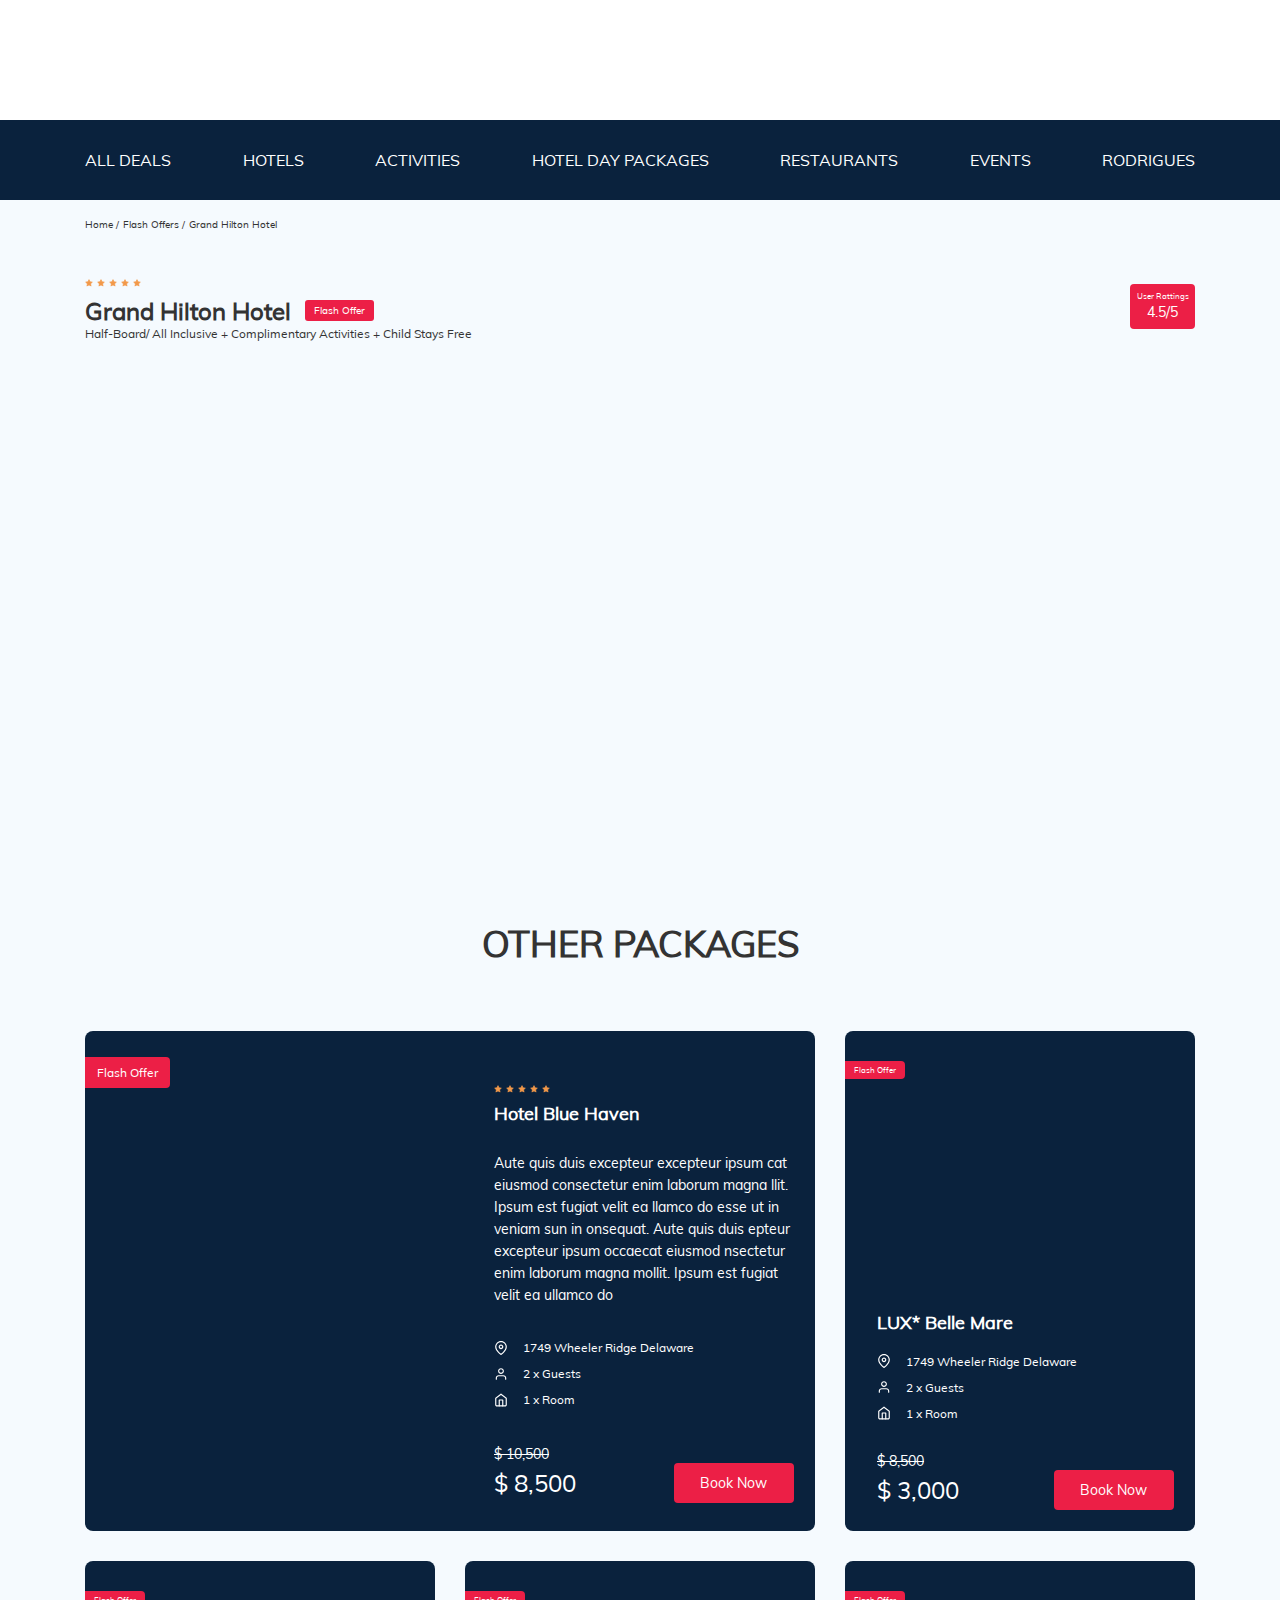
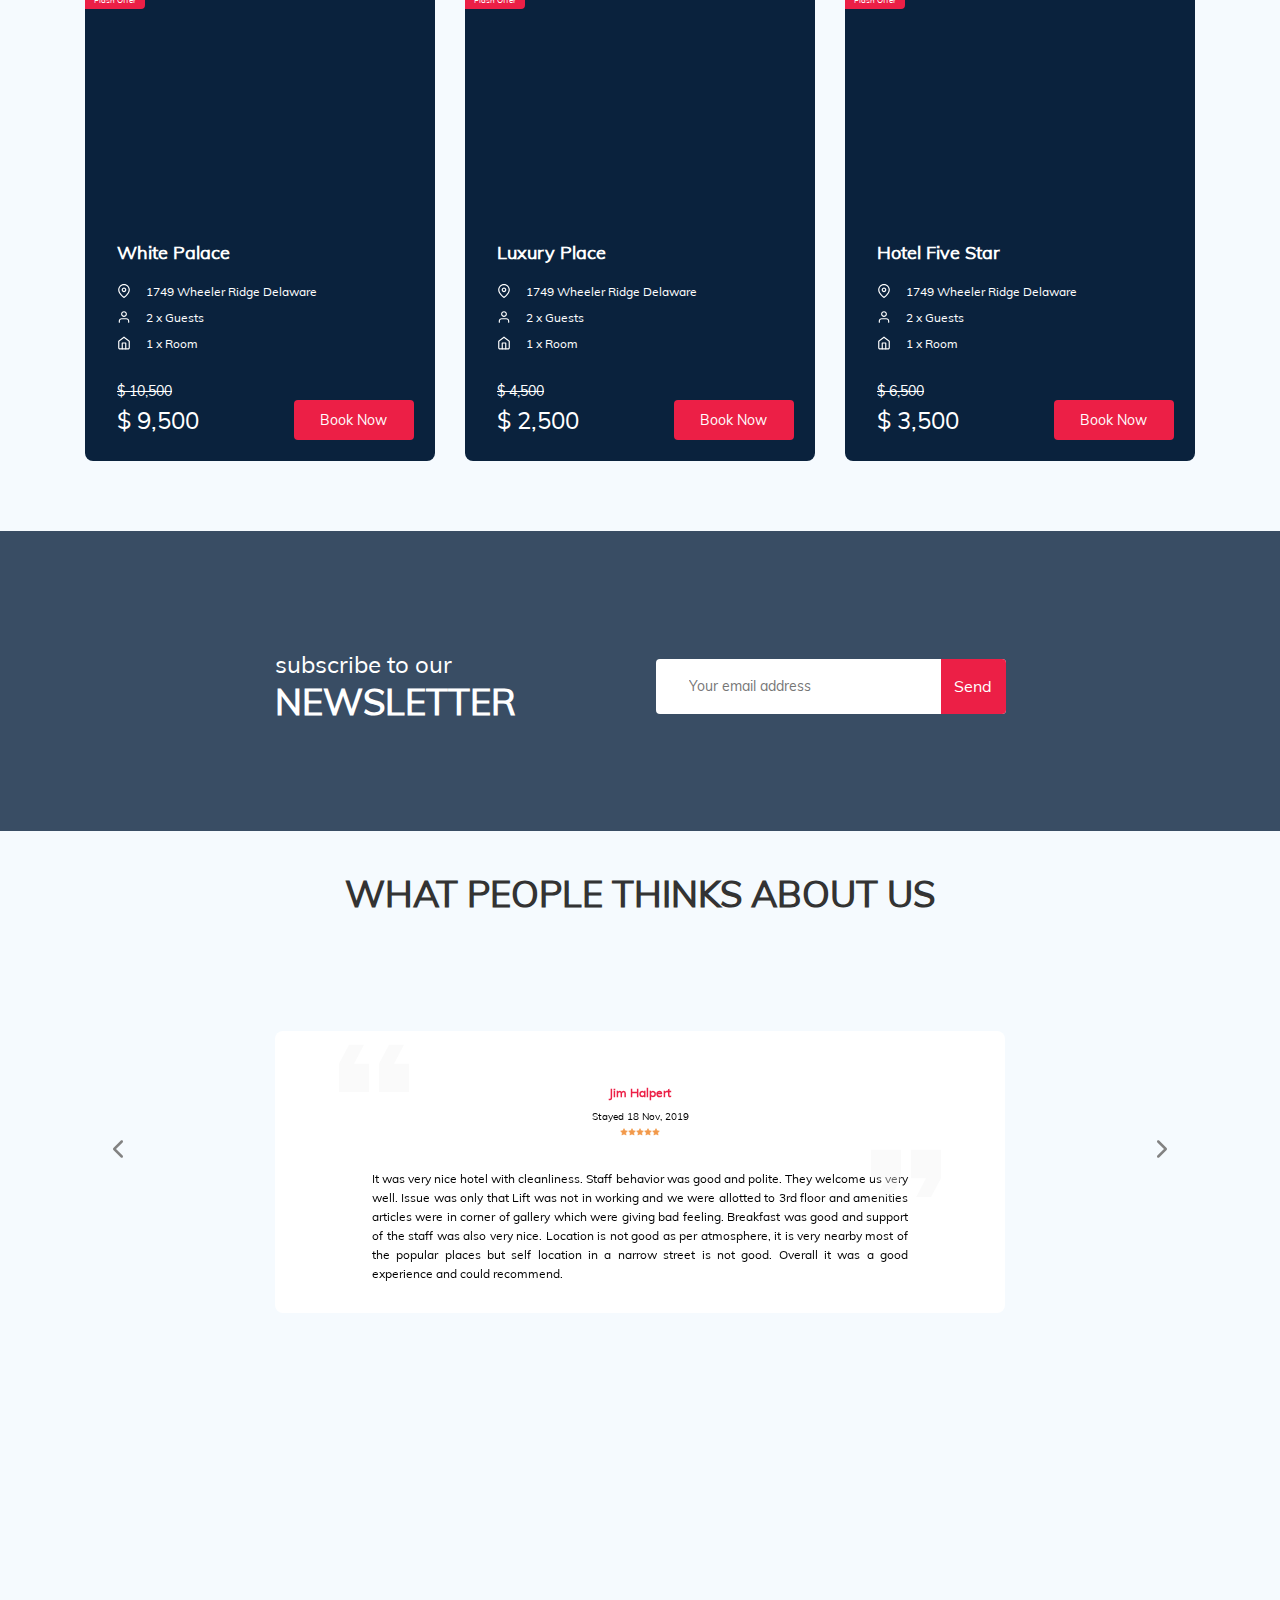
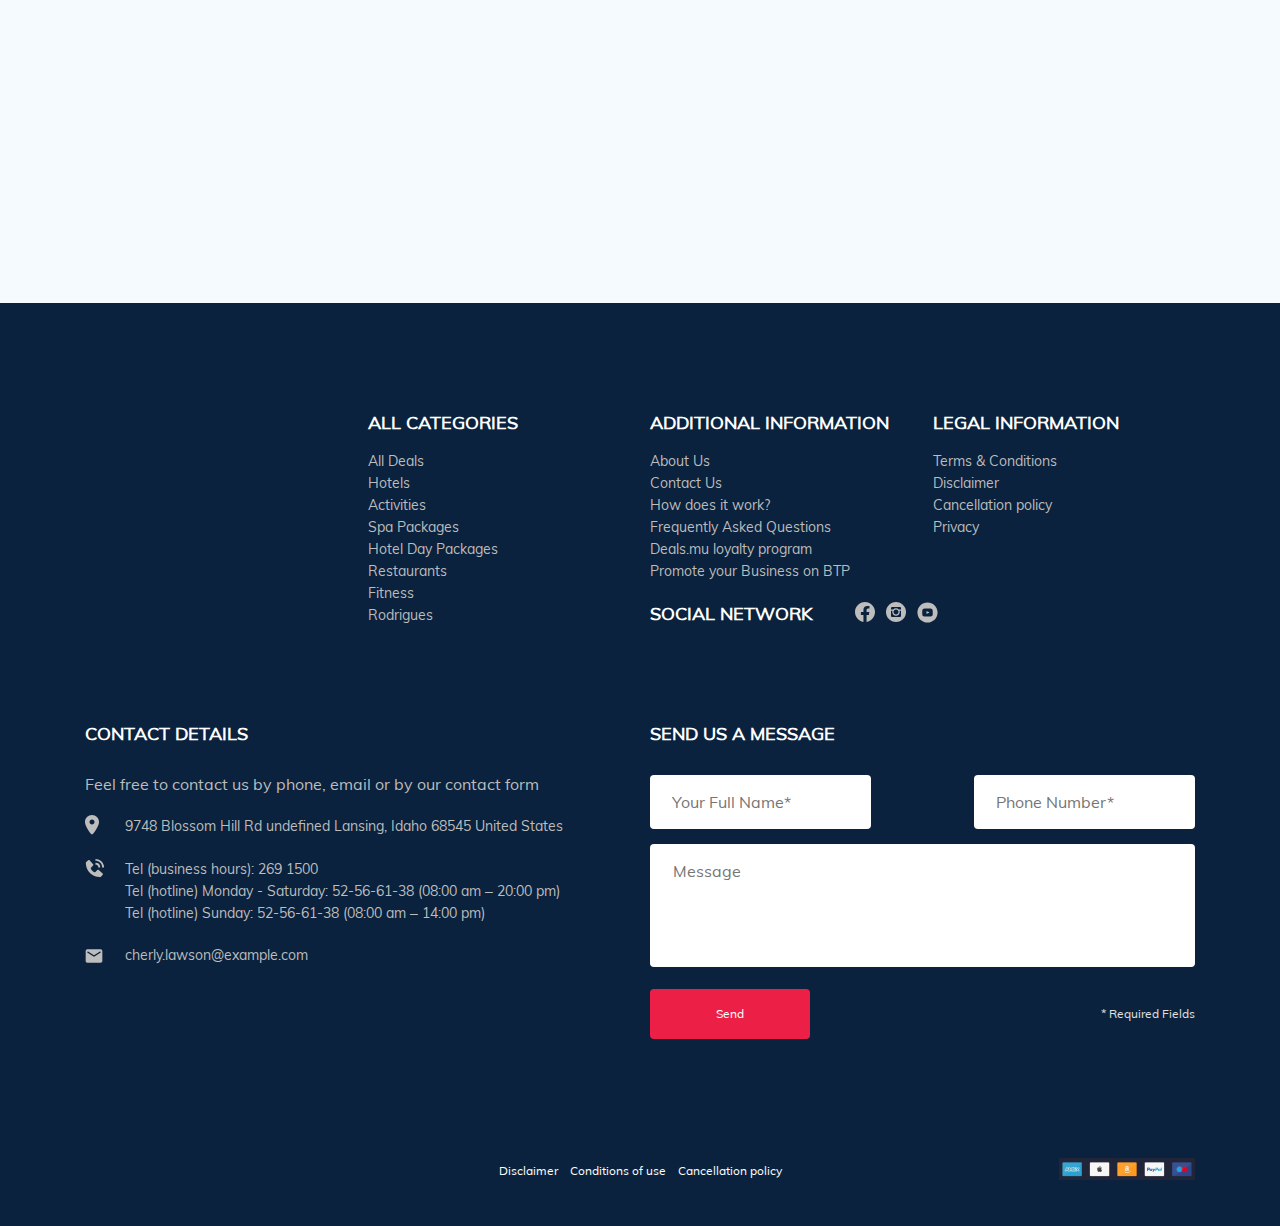
<file: index.html>
<!DOCTYPE html>
<html lang="en">
  <head>
    <meta charset="UTF-8" />
    <meta name="viewport" content="width=device-width, initial-scale=1.0" />
    <link rel="icon" href="favicon.ico" type="image/x-icon" />
    <link rel="shortcut icon" href="favicon.ico" type="image/x-icon" />
    <title>Best Tour Plan - Hotel Booking</title>
    <link rel="icon" href="favicon.ico" type="image/x-icon" />
    <link rel="shortcut icon" href="favicon.ico" type="image/x-icon" />
    <link
      href="https://fonts.googleapis.com/css2?family=Nunito:wght@400;700;800&display=swap"
      rel="stylesheet"
    />
    <link rel="stylesheet" href="css/swiper-bundle.min.css" />
    <link rel="stylesheet" href="css/aos.css" />
    <link rel="stylesheet" href="css/style.css" />
  </head>

  <body>
    <header class="navbar navbar__mobile_fixed">
      <div class="container">
        <div class="navbar-top">
          <a href="#" class="logo" data-aos="fade-down">
            <img
              src="img/horizontal-logo.svg"
              alt="Logo: Best Tour Plan"
              class="logo__image"
          /></a>

          <form
            action="#"
            class="search navbar__search navbar__search_mobile_hidden"
            data-aos="fade-down"
          >
            <input
              type="text"
              class="search__input"
              placeholder="Search Location"
            />
            <button class="search__button">
              <img
                src="img/search.svg"
                alt="Icon: search"
                class="search__icon"
              />
            </button>
          </form>

          <a
            href="#"
            class="user navbar__user navbar__user_mobile_hidden"
            data-aos="fade-down"
          >
            <img
              src="[data-uri]"
              data-src="img/user-avatar.jpg"
              alt="avatar: Nathan"
              class="user__avatar"
            />
            <span class="user__name">Nathan</span>
          </a>

          <button class="menu-button navbar-top__menu-button">
            <span class="menu-button__line"></span>
            <span class="menu-button__line"></span>
            <span class="menu-button__line"></span>
          </button>
          <!-- /.navbar-top__menu-button -->
          <!-- /.user -->
        </div>
        <!-- /.navbar-top -->
      </div>
      <!-- /.container -->

      <div class="navbar-bottom">
        <div class="container">
          <nav class="navbar-menu">
            <div
              class="navbar-menu__link navbar-menu__link_mobile_visible navbar-menu__link_mobile_visible_user"
            >
              <a href="#" class="user navbar__user navbar__user_mobile_visible">
                <img
                  src="img/user-avatar.jpg"
                  alt="avatar: Nathan"
                  class="user__avatar"
                />
                <span class="user__name user__name_light">Nathan</span>
              </a>
            </div>
            <!-- /.navbar-menu__link -->
            <div class="navbar-menu__link navbar-menu__link_mobile_visible">
              <form
                action="#"
                class="search navbar__search navbar__search_mobile_visible navbar__search_mobile_visible_input"
              >
                <input
                  type="text"
                  class="search__input search__input_visible"
                  placeholder="Search Location"
                />
                <button class="search__button">
                  <img
                    src="img/search.svg"
                    alt="Icon: search"
                    class="search__icon"
                  />
                </button>
              </form>
            </div>
            <!-- /.navbar-menu__link -->
            <a href="#" class="navbar-menu__link">All Deals</a>
            <a href="#" class="navbar-menu__link">Hotels</a>
            <a href="#" class="navbar-menu__link">Activities</a>
            <a href="#" class="navbar-menu__link">Hotel Day Packages</a>
            <a href="#" class="navbar-menu__link">Restaurants</a>
            <a href="#" class="navbar-menu__link">Events</a>
            <a href="#" class="navbar-menu__link">Rodrigues</a>
          </nav>
          <!-- /.navbar-menu -->
        </div>
        <!-- /.container -->
      </div>
      <!-- /.navbar-bottom -->
    </header>
    <nav class="breadcrumb">
      <div class="container">
        <ul class="breadcrumb-list">
          <li class="breadcrumb-list__item">
            <a class="breadcrumb-list__link" href="#">Home</a>
          </li>
          <li class="breadcrumb-list__item">
            <a class="breadcrumb-list__link" href="#">Flash Offers</a>
          </li>
          <li class="breadcrumb-list__item">Grand Hilton Hotel</li>
        </ul>
      </div>
      <!-- /.container -->
    </nav>
    <!-- /.breadcrumb -->
    <section class="hotel">
      <div class="container">
        <div class="hotel-info">
          <div class="hotel-info__text">
            <div class="hotel-wrapper">
              <div class="stars">
                <img src="img/Star.svg" alt="star" />
                <img src="img/Star.svg" alt="star" />
                <img src="img/Star.svg" alt="star" />
                <img src="img/Star.svg" alt="star" />
                <img src="img/Star.svg" alt="star" />
              </div>
              <h1 class="hotel-name hotel-info__name">Grand Hilton Hotel</h1>
              <span class="offer hotel-info__offer">Flash Offer</span>
            </div>
            <!-- /.hotel-wrapper -->
            <p class="hotel-description hotel-info__description">
              Half-Board/ All Inclusive + Complimentary Activities + Child Stays
              Free
            </p>
          </div>
          <!-- /.hotel-info__text -->
          <div class="rating hotel-info__rating">
            <span class="rating__text">User Rattings</span>
            <span class="rating__counter"
              >4.5/<span class="rating__five">5</span></span
            >
          </div>
          <!-- /.hotel-info__rating -->
        </div>
        <!-- /.hotel-info -->
        <div class="hotel-grid">
          <div class="slider hotel__slider" data-aos="fade-up">
            <!-- Slider main container -->
            <div class="swiper-container hotel-swiper">
              <!-- Additional required wrapper -->
              <div class="swiper-wrapper">
                <!-- Slides -->
                <div class="swiper-slide first-image">
                  <img
                    src="[data-uri]"
                    data-src="img/slide-1.jpg"
                    class="swiper-slide__image"
                    alt="hotel-bathroom"
                  />
                </div>
                <div class="swiper-slide">
                  <img
                    src="[data-uri]"
                    data-src="img/slide-2.jpg"
                    class="swiper-slide__image"
                    alt="hotel-restaurant"
                  />
                </div>
                <div class="swiper-slide">
                  <img
                    class="swiper-slide__image"
                    src="[data-uri]"
                    data-src="img/slide-3.jpg"
                    alt="hotel-building"
                  />
                </div>
              </div>

              <!-- If we need navigation buttons -->
              <button class="slider-button slider-button__prev"></button>
              <button class="slider-button slider-button__next"></button>
            </div>
          </div>
          <!-- /.slider -->
          <div class="hotel-unit">
            <div class="booking" data-aos="fade-up" data-aos-delay="400">
              <div class="booking__info">
                <div class="booking__price">
                  <span class="booking__start">price starts as</span>
                  <strong class="booking__pricetag">$ 8,500</strong>
                  <span class="booking__per-room">per room / night</span>
                </div>
                <!-- /.booking__price -->
                <div class="booking__room">
                  <div class="booking__text">
                    <img
                      src="img/user.svg"
                      alt="Icon:user"
                      class="booking__icon"
                    />
                    <span class="booking__description">2 x Guests</span>
                  </div>
                  <div class="booking__text">
                    <img
                      src="img/home.svg"
                      alt="Icon:home"
                      class="booking__icon"
                    />
                    <span class="booking__description">1 x Room</span>
                  </div>
                </div>
                <!-- /.booking__room -->
              </div>
              <!-- /.booking__info -->
              <div class="booking__call-center">
                <span class="booking__heading">Quick Booking</span>
                <a class="booking__number" href="tel:12100">
                  <img
                    src="img/phone-call.svg"
                    alt="Icon: phone-call"
                    class="booking__telefone"
                  />
                  <span class="booking__num">12100</span>
                </a>
              </div>
              <!-- /.booking_call-center -->
              <button data-toggle="modal" class="button booking__button">
                View Other Options
              </button>
            </div>
            <!-- /.booking -->

            <div class="map" data-aos="fade-up" data-aos-delay="500">
              <iframe
                class="map__frame"
                src="https://www.google.com/maps/embed?pb=!1m18!1m12!1m3!1d3162.9930053962426!2d126.97359001525719!3d37.55522857979992!2m3!1f0!2f0!3f0!3m2!1i1024!2i768!4f13.1!3m3!1m2!1s0x357ca25e29fbe843%3A0xcc66e35fd94ed149!2sMillennium%20Hilton%20Seoul!5e0!3m2!1sru!2sru!4v1595955848795!5m2!1sru!2sru"
                height="213"
                style="border: 0;"
                allowfullscreen=""
                aria-hidden="false"
                tabindex="0"
              >
              </iframe>
            </div>
            <!-- /.map -->
          </div>
        </div>
        <!-- /.hotel-grid -->
      </div>
      <!-- /.container -->
    </section>
    <!-- /.hotel -->
    <section class="packages">
      <div class="container">
        <h2 class="packages__title">Other Packages</h2>
        <div class="packages-grid">
          <div class="packages__haven haven">
            <div class="packages__image-wrapper">
              <img
                src="[data-uri]"
                data-src="img/grid-1.jpg"
                alt="first package photo"
                class="packages__image"
              />
              <span class="offer packages__offer">Flash Offer</span>
            </div>
            <div class="packages__heaven-content">
              <div class="packages__hotel">
                <div class="stars">
                  <img src="img/Star.svg" alt="star" />
                  <img src="img/Star.svg" alt="star" />
                  <img src="img/Star.svg" alt="star" />
                  <img src="img/Star.svg" alt="star" />
                  <img src="img/Star.svg" alt="star" />
                </div>
                <h2 class="packages__hotel-title">Hotel Blue Haven</h2>
              </div>
              <!-- ./packages__hotel -->
              <p class="packages__article">
                Aute quis duis excepteur excepteur ipsum cat eiusmod consectetur
                enim laborum magna llit. Ipsum est fugiat velit ea llamco do
                esse ut in veniam sun in onsequat. Aute quis duis epteur
                excepteur ipsum occaecat eiusmod nsectetur enim laborum magna
                mollit. Ipsum est fugiat velit ea ullamco do
              </p>
              <div class="packages__info">
                <div class="packages__text">
                  <img
                    src="img/map-pin.svg"
                    alt="Icon:map-pin"
                    class="packages__icon"
                  />
                  <span class="packages__description"
                    >1749 Wheeler Ridge Delaware</span
                  >
                </div>
                <div class="packages__text">
                  <img
                    src="img/user.svg"
                    alt="Icon:user"
                    class="packages__icon"
                  />
                  <span class="packages__description">2 x Guests</span>
                </div>
                <div class="packages__text">
                  <img
                    src="img/home.svg"
                    alt="Icon:home"
                    class="packages__icon"
                  />
                  <span class="packages__description">1 x Room</span>
                </div>
              </div>
              <!-- /.packages__info -->
              <span class="packages__old-price">$ 10,500</span>
              <div class="packages__price">
                <span class="packages__new-price">$ 8,500</span>
                <button class="packages__button button">Book Now</button>
              </div>
              <!-- /.packages__price -->
            </div>
            <!-- /.packages__heaven-content -->
          </div>
          <div class="packages-item grid-item">
            <div class="packages__image-wrapper">
              <img
                src="[data-uri]"
                data-src="img/grid-2.jpg"
                alt="second package photo"
                class="packages__image"
              />
              <span class="offer packages__offer packages-item__offer"
                >Flash Offer</span
              >
            </div>
            <div class="packages-item__content">
              <h2 class="packages-item__title">LUX* Belle Mare</h2>
              <div class="packages__info packages-item__info">
                <div class="packages__text">
                  <img
                    src="img/map-pin.svg"
                    alt="Icon:map-pin"
                    class="packages__icon"
                  />
                  <span class="packages__description"
                    >1749 Wheeler Ridge Delaware</span
                  >
                </div>
                <div class="packages__text">
                  <img
                    src="img/user.svg"
                    alt="Icon:user"
                    class="packages__icon"
                  />
                  <span class="packages__description">2 x Guests</span>
                </div>
                <div class="packages__text">
                  <img
                    src="img/home.svg"
                    alt="Icon:home"
                    class="packages__icon"
                  />
                  <span class="packages__description">1 x Room</span>
                </div>
              </div>
              <!-- /.packages__info -->
              <span class="packages__old-price">$ 8,500</span>
              <div class="packages__price">
                <span class="packages__new-price">$ 3,000</span>
                <button class="packages__button button">Book Now</button>
              </div>
              <!-- /.packages__price -->
            </div>
            <!-- /.packages-item__content -->
          </div>
          <div class="packages-item grid-item">
            <div class="packages__image-wrapper">
              <img
                src="[data-uri]"
                data-src="img/grid-3.jpg"
                alt="third package photo"
                class="packages__image"
              />
              <span class="offer packages__offer packages-item__offer"
                >Flash Offer</span
              >
            </div>
            <div class="packages-item__content">
              <h2 class="packages-item__title">White Palace</h2>
              <div class="packages__info packages-item__info">
                <div class="packages__text">
                  <img
                    src="img/map-pin.svg"
                    alt="Icon:map-pin"
                    class="packages__icon"
                  />
                  <span class="packages__description"
                    >1749 Wheeler Ridge Delaware</span
                  >
                </div>
                <div class="packages__text">
                  <img
                    src="img/user.svg"
                    alt="Icon:user"
                    class="packages__icon"
                  />
                  <span class="packages__description">2 x Guests</span>
                </div>
                <div class="packages__text">
                  <img
                    src="img/home.svg"
                    alt="Icon:home"
                    class="packages__icon"
                  />
                  <span class="packages__description">1 x Room</span>
                </div>
              </div>
              <!-- /.packages__info -->
              <span class="packages__old-price">$ 10,500</span>
              <div class="packages__price">
                <span class="packages__new-price">$ 9,500</span>
                <button class="packages__button button">Book Now</button>
              </div>
              <!-- /.packages__price -->
            </div>
            <!-- /.packages-item__content -->
          </div>
          <div class="packages-item grid-item">
            <div class="packages__image-wrapper">
              <img
                 src="[data-uri]"
                data-src="img/grid-4.jpg"
                alt="fourth package photo"
                class="packages__image"
              />
              <span class="offer packages__offer packages-item__offer"
                >Flash Offer</span
              >
            </div>
            <div class="packages-item__content">
              <h2 class="packages-item__title">Luxury Place</h2>
              <div class="packages__info packages-item__info">
                <div class="packages__text">
                  <img
                    src="img/map-pin.svg"
                    alt="Icon:map-pin"
                    class="packages__icon"
                  />
                  <span class="packages__description"
                    >1749 Wheeler Ridge Delaware</span
                  >
                </div>
                <div class="packages__text">
                  <img
                    src="img/user.svg"
                    alt="Icon:user"
                    class="packages__icon"
                  />
                  <span class="packages__description">2 x Guests</span>
                </div>
                <div class="packages__text">
                  <img
                    src="img/home.svg"
                    alt="Icon:home"
                    class="packages__icon"
                  />
                  <span class="packages__description">1 x Room</span>
                </div>
              </div>
              <!-- /.packages__info -->
              <span class="packages__old-price">$ 4,500</span>
              <div class="packages__price">
                <span class="packages__new-price">$ 2,500</span>
                <button class="packages__button button">Book Now</button>
              </div>
              <!-- /.packages__price -->
            </div>
            <!-- /.packages-item__content -->
          </div>
          <div class="packages-item grid-item">
            <div class="packages__image-wrapper">
              <img
                src="[data-uri]"
                data-src="img/grid-5.jpg"
                alt="fifth package photo"
                class="packages__image"
              />
              <span class="offer packages__offer packages-item__offer"
                >Flash Offer</span
              >
            </div>
            <div class="packages-item__content">
              <h2 class="packages-item__title">Hotel Five Star</h2>
              <div class="packages__info packages-item__info">
                <div class="packages__text">
                  <img
                    src="img/map-pin.svg"
                    alt="Icon:map-pin"
                    class="packages__icon"
                  />
                  <span class="packages__description"
                    >1749 Wheeler Ridge Delaware</span
                  >
                </div>
                <div class="packages__text">
                  <img
                    src="img/user.svg"
                    alt="Icon:user"
                    class="packages__icon"
                  />
                  <span class="packages__description">2 x Guests</span>
                </div>
                <div class="packages__text">
                  <img
                    src="img/home.svg"
                    alt="Icon:home"
                    class="packages__icon"
                  />
                  <span class="packages__description">1 x Room</span>
                </div>
              </div>
              <!-- /.packages__info -->
              <span class="packages__old-price">$ 6,500</span>
              <div class="packages__price">
                <span class="packages__new-price">$ 3,500</span>
                <button class="packages__button button">Book Now</button>
              </div>
              <!-- /.packages__price -->
            </div>
            <!-- /.packages-item__content -->
          </div>
        </div>
        <!-- /.packages-grid -->

        <div class="swiper-container packages-slider">
          <!-- Additional required wrapper -->
          <div class="swiper-wrapper packages-wrapper">
            <!-- Slides -->
            <div class="swiper-slide packages-slider__slide packages-slide">
              <img
                src="img/grid-1.jpg"
                alt="photo: Hotel Blue Haven"
                class="packages-slide__image"
              />
              <span class="offer packages__offer packages-slide__offer"
                >Flash Offer</span
              >
              <div class="packages__heaven-content packages-slide__card">
                <div class="packages__hotel packages-slide__hotel">
                  <div class="packages-slide__stars">
                    <img src="img/Star.svg" alt="star" />
                    <img src="img/Star.svg" alt="star" />
                    <img src="img/Star.svg" alt="star" />
                    <img src="img/Star.svg" alt="star" />
                    <img src="img/Star.svg" alt="star" />
                  </div>
                  <h2 class="packages__hotel-title packages-slide__hotel-title">
                    Hotel Blue Haven
                  </h2>
                </div>
                <!-- ./packages__hotel -->
                <p class="packages__article packages-slide__article">
                  Aute quis duis excepteur excepteur ipsum cat eiusmod
                  consectetur enim laborum magna llit. Ipsum est fugiat velit ea
                  llamco do esse ut in veniam sun in onsequat. Aute quis duis
                  epteur excepteur ipsum occaecat eiusmod nsectetur enim laborum
                  magna mollit. Ipsum est fugiat velit ea ullamco do
                </p>
                <div class="packages__info packages-slide__info">
                  <div class="packages__text packages-slide__text">
                    <img
                      src="img/map-pin.svg"
                      alt="Icon:map-pin"
                      class="packages__icon packages-slide__icon"
                    />
                    <span
                      class="packages__description packages-slide__description"
                      >1749 Wheeler Ridge Delaware</span
                    >
                  </div>
                  <div class="packages__text packages-slide__text">
                    <img
                      src="img/user.svg"
                      alt="Icon:user"
                      class="packages__icon packages-slide__icon"
                    />
                    <span
                      class="packages__description packages-slide__description"
                      >2 x Guests</span
                    >
                  </div>
                  <div class="packages__text packages-slide__text">
                    <img
                      src="img/home.svg"
                      alt="Icon:home"
                      class="packages__icon packages-slide__icon"
                    />
                    <span
                      class="packages__description packages-slide__description"
                      >1 x Room</span
                    >
                  </div>
                </div>
                <!-- /.packages__info -->
                <span class="packages__old-price packages-slide__old-price"
                  >$ 10,500</span
                >
                <div class="packages__price packages-slide__price">
                  <span class="packages__new-price packages-slide__new-price"
                    >$ 8,500</span
                  >
                  <button
                    class="packages__button button packages-slide__button"
                  >
                    Book Now
                  </button>
                </div>
                <!-- /.packages__price -->
              </div>
              <!-- /.packages__heaven-content -->
            </div>
            <div class="swiper-slide packages-slider__slide packages-slide">
              <img
                src="img/grid-2.jpg"
                alt="photo:LUX Belle Mare"
                class="packages-slide__image"
              />
              <span class="offer packages__offer packages-slide__offer"
                >Flash Offer</span
              >
              <div class="packages__heaven-content packages-slide__card">
                <div class="packages__hotel packages-slide__hotel">
                  <div class="packages-slide__stars">
                    <img src="img/Star.svg" alt="star" />
                    <img src="img/Star.svg" alt="star" />
                    <img src="img/Star.svg" alt="star" />
                    <img src="img/Star.svg" alt="star" />
                    <img src="img/Star.svg" alt="star" />
                  </div>
                  <h2 class="packages__hotel-title packages-slide__hotel-title">
                    LUX* Belle Mare
                  </h2>
                </div>
                <!-- ./packages__hotel -->
                <p class="packages__article packages-slide__article">
                  Aute quis duis excepteur excepteur ipsum cat eiusmod
                  consectetur enim laborum magna llit. Ipsum est fugiat velit ea
                  llamco do esse ut in veniam sun in onsequat. Aute quis duis
                  epteur excepteur ipsum occaecat eiusmod nsectetur enim laborum
                  magna mollit. Ipsum est fugiat velit ea ullamco do
                </p>
                <div class="packages__info packages-slide__info">
                  <div class="packages__text packages-slide__text">
                    <img
                      src="img/map-pin.svg"
                      alt="Icon:map-pin"
                      class="packages__icon packages-slide__icon"
                    />
                    <span
                      class="packages__description packages-slide__description"
                      >1749 Wheeler Ridge Delaware</span
                    >
                  </div>
                  <div class="packages__text packages-slide__text">
                    <img
                      src="img/user.svg"
                      alt="Icon:user"
                      class="packages__icon packages-slide__icon"
                    />
                    <span
                      class="packages__description packages-slide__description"
                      >2 x Guests</span
                    >
                  </div>
                  <div class="packages__text packages-slide__text">
                    <img
                      src="img/home.svg"
                      alt="Icon:home"
                      class="packages__icon packages-slide__icon"
                    />
                    <span
                      class="packages__description packages-slide__description"
                      >1 x Room</span
                    >
                  </div>
                </div>
                <!-- /.packages__info -->
                <span class="packages__old-price packages-slide__old-price"
                  >$ 8,500</span
                >
                <div class="packages__price packages-slide__price">
                  <span class="packages__new-price packages-slide__new-price"
                    >$ 3,000</span
                  >
                  <button
                    class="packages__button button packages-slide__button"
                  >
                    Book Now
                  </button>
                </div>
                <!-- /.packages__price -->
              </div>
              <!-- /.packages__heaven-content -->
            </div>
            <div class="swiper-slide packages-slider__slide packages-slide">
              <img
                src="img/grid-3.jpg"
                alt="photo: White Palace"
                class="packages-slide__image"
              />
              <span class="offer packages__offer packages-slide__offer"
                >Flash Offer</span
              >
              <div class="packages__heaven-content packages-slide__card">
                <div class="packages__hotel packages-slide__hotel">
                  <div class="packages-slide__stars">
                    <img src="img/Star.svg" alt="star" />
                    <img src="img/Star.svg" alt="star" />
                    <img src="img/Star.svg" alt="star" />
                    <img src="img/Star.svg" alt="star" />
                    <img src="img/Star.svg" alt="star" />
                  </div>
                  <h2 class="packages__hotel-title packages-slide__hotel-title">
                    White Palace
                  </h2>
                </div>
                <!-- ./packages__hotel -->
                <p class="packages__article packages-slide__article">
                  Aute quis duis excepteur excepteur ipsum cat eiusmod
                  consectetur enim laborum magna llit. Ipsum est fugiat velit ea
                  llamco do esse ut in veniam sun in onsequat. Aute quis duis
                  epteur excepteur ipsum occaecat eiusmod nsectetur enim laborum
                  magna mollit. Ipsum est fugiat velit ea ullamco do
                </p>
                <div class="packages__info packages-slide__info">
                  <div class="packages__text packages-slide__text">
                    <img
                      src="img/map-pin.svg"
                      alt="Icon:map-pin"
                      class="packages__icon packages-slide__icon"
                    />
                    <span
                      class="packages__description packages-slide__description"
                      >1749 Wheeler Ridge Delaware</span
                    >
                  </div>
                  <div class="packages__text packages-slide__text">
                    <img
                      src="img/user.svg"
                      alt="Icon:user"
                      class="packages__icon packages-slide__icon"
                    />
                    <span
                      class="packages__description packages-slide__description"
                      >2 x Guests</span
                    >
                  </div>
                  <div class="packages__text packages-slide__text">
                    <img
                      src="img/home.svg"
                      alt="Icon:home"
                      class="packages__icon packages-slide__icon"
                    />
                    <span
                      class="packages__description packages-slide__description"
                      >1 x Room</span
                    >
                  </div>
                </div>
                <!-- /.packages__info -->
                <span class="packages__old-price packages-slide__old-price"
                  >$ 10,500</span
                >
                <div class="packages__price packages-slide__price">
                  <span class="packages__new-price packages-slide__new-price"
                    >$ 9,500</span
                  >
                  <button
                    class="packages__button button packages-slide__button"
                  >
                    Book Now
                  </button>
                </div>
                <!-- /.packages__price -->
              </div>
              <!-- /.packages__heaven-content -->
            </div>
            <div class="swiper-slide packages-slider__slide packages-slide">
              <img
                src="img/grid-4.jpg"
                alt="photo:Luxury Place"
                class="packages-slide__image"
              />
              <span class="offer packages__offer packages-slide__offer"
                >Flash Offer</span
              >
              <div class="packages__heaven-content packages-slide__card">
                <div class="packages__hotel packages-slide__hotel">
                  <div class="packages-slide__stars">
                    <img src="img/Star.svg" alt="star" />
                    <img src="img/Star.svg" alt="star" />
                    <img src="img/Star.svg" alt="star" />
                    <img src="img/Star.svg" alt="star" />
                    <img src="img/Star.svg" alt="star" />
                  </div>
                  <h2 class="packages__hotel-title packages-slide__hotel-title">
                    Luxury Place
                  </h2>
                </div>
                <!-- ./packages__hotel -->
                <p class="packages__article packages-slide__article">
                  Aute quis duis excepteur excepteur ipsum cat eiusmod
                  consectetur enim laborum magna llit. Ipsum est fugiat velit ea
                  llamco do esse ut in veniam sun in onsequat. Aute quis duis
                  epteur excepteur ipsum occaecat eiusmod nsectetur enim laborum
                  magna mollit. Ipsum est fugiat velit ea ullamco do
                </p>
                <div class="packages__info packages-slide__info">
                  <div class="packages__text packages-slide__text">
                    <img
                      src="img/map-pin.svg"
                      alt="Icon:map-pin"
                      class="packages__icon packages-slide__icon"
                    />
                    <span
                      class="packages__description packages-slide__description"
                      >1749 Wheeler Ridge Delaware</span
                    >
                  </div>
                  <div class="packages__text packages-slide__text">
                    <img
                      src="img/user.svg"
                      alt="Icon:user"
                      class="packages__icon packages-slide__icon"
                    />
                    <span
                      class="packages__description packages-slide__description"
                      >2 x Guests</span
                    >
                  </div>
                  <div class="packages__text packages-slide__text">
                    <img
                      src="img/home.svg"
                      alt="Icon:home"
                      class="packages__icon packages-slide__icon"
                    />
                    <span
                      class="packages__description packages-slide__description"
                      >1 x Room</span
                    >
                  </div>
                </div>
                <!-- /.packages__info -->
                <span class="packages__old-price packages-slide__old-price"
                  >$ 4,500</span
                >
                <div class="packages__price packages-slide__price">
                  <span class="packages__new-price packages-slide__new-price"
                    >$ 2,500</span
                  >
                  <button
                    class="packages__button button packages-slide__button"
                  >
                    Book Now
                  </button>
                </div>
                <!-- /.packages__price -->
              </div>
              <!-- /.packages__heaven-content -->
            </div>
            <div class="swiper-slide packages-slider__slide packages-slide">
              <img
                src="img/grid-5.jpg"
                alt="photo:Hotel Five Star"
                class="packages-slide__image"
              />
              <span class="offer packages__offer packages-slide__offer"
                >Flash Offer</span
              >
              <div class="packages__heaven-content packages-slide__card">
                <div class="packages__hotel packages-slide__hotel">
                  <div class="packages-slide__stars">
                    <img src="img/Star.svg" alt="star" />
                    <img src="img/Star.svg" alt="star" />
                    <img src="img/Star.svg" alt="star" />
                    <img src="img/Star.svg" alt="star" />
                    <img src="img/Star.svg" alt="star" />
                  </div>
                  <h2 class="packages__hotel-title packages-slide__hotel-title">
                    Hotel Five Star
                  </h2>
                </div>
                <!-- ./packages__hotel -->
                <p class="packages__article packages-slide__article">
                  Aute quis duis excepteur excepteur ipsum cat eiusmod
                  consectetur enim laborum magna llit. Ipsum est fugiat velit ea
                  llamco do esse ut in veniam sun in onsequat. Aute quis duis
                  epteur excepteur ipsum occaecat eiusmod nsectetur enim laborum
                  magna mollit. Ipsum est fugiat velit ea ullamco do
                </p>
                <div class="packages__info packages-slide__info">
                  <div class="packages__text packages-slide__text">
                    <img
                      src="img/map-pin.svg"
                      alt="Icon:map-pin"
                      class="packages__icon packages-slide__icon"
                    />
                    <span
                      class="packages__description packages-slide__description"
                      >1749 Wheeler Ridge Delaware</span
                    >
                  </div>
                  <div class="packages__text packages-slide__text">
                    <img
                      src="img/user.svg"
                      alt="Icon:user"
                      class="packages__icon packages-slide__icon"
                    />
                    <span
                      class="packages__description packages-slide__description"
                      >2 x Guests</span
                    >
                  </div>
                  <div class="packages__text packages-slide__text">
                    <img
                      src="img/home.svg"
                      alt="Icon:home"
                      class="packages__icon packages-slide__icon"
                    />
                    <span
                      class="packages__description packages-slide__description"
                      >1 x Room</span
                    >
                  </div>
                </div>
                <!-- /.packages__info -->
                <span class="packages__old-price packages-slide__old-price"
                  >$ 6,500</span
                >
                <div class="packages__price packages-slide__price">
                  <span class="packages__new-price packages-slide__new-price"
                    >$ 3,500</span
                  >
                  <button
                    class="packages__button button packages-slide__button"
                  >
                    Book Now
                  </button>
                </div>
                <!-- /.packages__price -->
              </div>
              <!-- /.packages__heaven-content -->
            </div>
          </div>
          <!-- If we need pagination -->
          <div class="swiper-pagination"></div>
        </div>
        <!-- /. -->
      </div>
      <!-- /.container -->
    </section>
    <!-- /.packages -->

    <div
      class="parallax-window newsletter"
      data-parallax="scroll"
      data-z-index="-100"
      data-image-src="img/newsletter-bg.jpg"
    >
      <div class="newsletter-wrapper">
        <h2 class="newsletter-title newsletter__title">
          <span class="newsletter__sub">subscribe to our</span>
          <span class="newsletter-title__strong">newsletter</span>
        </h2>
        <form action="send.php" method="POST" class="subscribe">
          <input
            name="email"
            type="email"
            class="subscribe__input"
            placeholder="Your email address"
            minlength="4"
            required
            id="news-email"
          />
          <button type="submit" class="subscribe__button">Send</button>
        </form>
      </div>
    </div>
    <section class="reviews">
      <div class="container">
        <h2 class="reviews__title">What people thinks about us</h2>
        <div class="swiper-container reviews-slider">
          <div class="swiper-wrapper reviews-wrapper">
            <div class="swiper-slide">
              <div class="reviews-slider__item">
                <div class="reviews-slider__profile">
                  <img
                    src="[data-uri]"
                    data-src="img/jim.jpeg"
                    alt="photo: Jim Halpert"
                    class="reviews-slider__avatar"
                  />
                  <h3 class="reviews-slider__username">Jim Halpert</h3>
                  <span class="reviews-slider__date">Stayed 18 Nov, 2019</span>
                  <div class="reviews-slider__rating">
                    <img src="img/Star.svg" alt="star" />
                    <img src="img/Star.svg" alt="star" />
                    <img src="img/Star.svg" alt="star" />
                    <img src="img/Star.svg" alt="star" />
                    <img src="img/Star.svg" alt="star" />
                  </div>
                </div>
                <!-- /.reviews-slider__profile -->
                <p class="reviews-slider__text">
                  It was very nice hotel with cleanliness. Staff behavior was
                  good and polite. They welcome us very well. Issue was only
                  that Lift was not in working and we were allotted to 3rd floor
                  and amenities articles were in corner of gallery which were
                  giving bad feeling. Breakfast was good and support of the
                  staff was also very nice. Location is not good as per
                  atmosphere, it is very nearby most of the popular places but
                  self location in a narrow street is not good. Overall it was a
                  good experience and could recommend.
                </p>
              </div>
              <!-- /.reviews-slider__item -->
            </div>
            <!-- /.swiper-slide -->
            <div class="swiper-slide">
              <div class="reviews-slider__item">
                <div class="reviews-slider__profile">
                  <img
                    src="[data-uri]"
                    data-src="img/dwight.jpg"
                    alt="photo: Dwight Schrute"
                    class="reviews-slider__avatar"
                  />
                  <h3 class="reviews-slider__username">Dwight Schrute</h3>
                  <span class="reviews-slider__date">Stayed 13 Aug, 2019</span>
                  <div class="reviews-slider__rating">
                    <img src="img/Star.svg" alt="star" />
                    <img src="img/Star.svg" alt="star" />
                    <img src="img/Star.svg" alt="star" />
                    <img src="img/Star.svg" alt="star" />
                    <img src="img/Star.svg" alt="star" />
                  </div>
                </div>
                <!-- /.reviews-slider__profile -->
                <p class="reviews-slider__text">
                  It was very nice hotel with cleanliness. Staff behavior was
                  good and polite. They welcome us very well. Issue was only
                  that Lift was not in working and we were allotted to 3rd floor
                  and amenities articles were in corner of gallery which were
                  giving bad feeling. Breakfast was good and support of the
                  staff was also very nice. Location is not good as per
                  atmosphere, it is very nearby most of the popular places but
                  self location in a narrow street is not good. Overall it was a
                  good experience and could recommend.
                </p>
              </div>
              <!-- /.reviews-slider__item -->
            </div>
            <!-- /.swiper-slide -->
            <div class="swiper-slide">
              <div class="reviews-slider__item">
                <div class="reviews-slider__profile">
                  <img
                    src="[data-uri]"
                    data-src="img/prison-mike.jpg"
                    alt="photo: Prison Mike"
                    class="reviews-slider__avatar"
                  />
                  <h3 class="reviews-slider__username">Prison Mike</h3>
                  <span class="reviews-slider__date">Stayed 27 Jul, 2020</span>
                  <div class="reviews-slider__rating">
                    <img src="img/Star.svg" alt="star" />
                    <img src="img/Star.svg" alt="star" />
                    <img src="img/Star.svg" alt="star" />
                    <img src="img/Star.svg" alt="star" />
                    <img src="img/Star.svg" alt="star" />
                  </div>
                </div>
                <!-- /.reviews-slider__profile -->
                <p class="reviews-slider__text">
                  It was very nice hotel with cleanliness. Staff behavior was
                  good and polite. They welcome us very well. Issue was only
                  that Lift was not in working and we were allotted to 3rd floor
                  and amenities articles were in corner of gallery which were
                  giving bad feeling. Breakfast was good and support of the
                  staff was also very nice. Location is not good as per
                  atmosphere, it is very nearby most of the popular places but
                  self location in a narrow street is not good. Overall it was a
                  good experience and could recommend.
                </p>
              </div>
              <!-- /.reviews-slider__item -->
            </div>
            <!-- /.swiper-slide -->
          </div>
          <!-- ./swiper-wripper -->
          <button
            class="reviews-slider__button reviews-slider__button--prev"
          ></button>
          <button
            class="reviews-slider__button reviews-slider__button--next"
          ></button>
        </div>
        <!-- ./swiper-container -->
      </div>
      <!-- /.container -->
    </section>
    <!-- /.reviews -->

    <section class="activities">
      <div class="container">
        <h2 class="activities__title" data-aos="fade-up" data-aos-delay="100">
          Other Activities
        </h2>
        <div class="activities-wrapper">
          <div
            class="card activities__card"
            data-aos="fade-up"
            data-aos-delay="100"
          >
            <img
              src="[data-uri]"
              data-src="img/officiant.jpg"
              alt="The curious corner of chamarel"
              class="card__image"
            />
            <h3 class="card__title">The curious corner of chamarel</h3>
            <button class="card__button" data-toggle="modal">Book Now</button>
          </div>
          <!-- /.card -->
          <div
            class="card activities__card"
            data-aos="fade-up"
            data-aos-delay="200"
          >
            <img
              src="[data-uri]"
              data-src="img/activity-2.jpg"
              alt="Gymkhana club golfcourse"
              class="card__image"
            />
            <h3 class="card__title">Gymkhana club golf course</h3>
            <button class="card__button" data-toggle="modal">Book Now</button>
          </div>
          <!-- /.card -->
          <div
            class="card activities__card"
            data-aos="fade-up"
            data-aos-delay="300"
          >
            <img
              src="[data-uri]"
              data-src="img/activity-3.jpg"
              alt="Tamarind falls hiking trip - full day"
              class="card__image"
            />
            <h3 class="card__title card__title_wide">
              Tamarind falls hiking trip - full day
            </h3>
            <button class="card__button" data-toggle="modal">Book Now</button>
          </div>
          <!-- /.card -->
          <div
            class="card activities__card"
            data-aos="fade-up"
            data-aos-delay="400"
          >
            <img
              src="[data-uri]"
              data-src="img/activity-4.jpg"
              alt="The blue marine discovery quest"
              class="card__image"
            />
            <h3 class="card__title card__title_widest">
              The blue marine discovery quest
            </h3>
            <button class="card__button" data-toggle="modal">Book Now</button>
          </div>
          <!-- /.card -->
        </div>
      </div>
    </section>
    <footer class="footer">
      <div class="container">
        <div class="footer-wrapper">
          <a href="#" class="footer__logo">
            <img
              src="[data-uri]"
              data-src="img/vertical-logo.svg"
              alt="Logo: Best Tour Plan"
              class="footer__logo"
            />
          </a>
          <div class="footer__list footer__categories">
            <h3 class="footer__title">ALL CATEGORIES</h3>
            <ul class="footer__ul">
              <li class="footer__item">
                <a href="#" class="footer__link">All Deals</a>
              </li>
              <li class="footer__item">
                <a href="#" class="footer__link">Hotels</a>
              </li>
              <li class="footer__item">
                <a href="#" class="footer__link">Activities</a>
              </li>
              <li class="footer__item">
                <a href="#" class="footer__link">Spa Packages</a>
              </li>
              <li class="footer__item">
                <a href="#" class="footer__link">Hotel Day Packages</a>
              </li>
              <li class="footer__item">
                <a href="#" class="footer__link">Restaurants</a>
              </li>
              <li class="footer__item">
                <a href="#" class="footer__link">Fitness</a>
              </li>
              <li class="footer__item">
                <a href="#" class="footer__link">Rodrigues</a>
              </li>
            </ul>
          </div>
          <!-- /.footer__list -->
          <div class="footer__list footer__additional">
            <h3 class="footer__title">ADDITIONAL INFORMATION</h3>
            <ul class="footer__ul">
              <li class="footer__item">
                <a href="#" class="footer__link">About Us</a>
              </li>
              <li class="footer__item">
                <a href="#" class="footer__link">Contact Us</a>
              </li>
              <li class="footer__item">
                <a href="#" class="footer__link">How does it work?</a>
              </li>
              <li class="footer__item">
                <a href="#" class="footer__link">Frequently Asked Questions</a>
              </li>
              <li class="footer__item">
                <a href="#" class="footer__link">Deals.mu loyalty program</a>
              </li>
              <li class="footer__item">
                <a href="#" class="footer__link"
                  >Promote your Business on BTP</a
                >
              </li>
            </ul>
          </div>
          <!-- /.footer__list -->
          <div class="footer__social-network">
            <h3 class="footer__title footer__title--inline">Social Network</h3>
            <div class="footer__social-links social-links">
              <a href="https://www.facebook.com" class="social-links__link"
                ><img src="img/facebook.svg" alt="icon: facebook"
              /></a>
              <a href="https://www.instagram.com" class="social-links__link"
                ><img src="img/instagram.svg" alt="icon: instagram"
              /></a>
              <a href="https://www.youtube.com" class="social-links__link"
                ><img src="img/youtube.svg" alt="icon: youtube"
              /></a>
            </div>
          </div>
          <!-- /.footer__social-links -->
          <div class="footer__list footer__legal">
            <h3 class="footer__title">LEGAL INFORMATION</h3>
            <ul class="footer__ul">
              <li class="footer__item">
                <a href="#" class="footer__link">Terms & Conditions</a>
              </li>
              <li class="footer__item">
                <a href="#" class="footer__link">Disclaimer</a>
              </li>
              <li class="footer__item">
                <a href="#" class="footer__link">Cancellation policy</a>
              </li>
              <li class="footer__item">
                <a href="#" class="footer__link">Privacy</a>
              </li>
            </ul>
          </div>
          <!-- /.footer__list -->
          <div class="footer__contact-details">
            <h3 class="footer__title footer__title--mb-3">Contact Details</h3>
            <p class="footer__text">
              Feel free to contact us by phone, email or by our contact form
            </p>
            <ul class="footer__ul">
              <li class="footer__item footer__item--mb-2">
                <div class="footer__icon-wrapper">
                  <img
                    src="img/map-marker.svg"
                    alt="icon: map-marker"
                    class="footer__icon"
                  />
                </div>
                <a href="#" class="footer__link"
                  >9748 Blossom Hill Rd undefined Lansing, Idaho 68545 United
                  States</a
                >
              </li>
              <li class="footer__item footer-item footer__item--mb-2">
                <div class="footer__icon-wrapper">
                  <img
                    src="img/fone-call.svg"
                    alt="icon: phone-call"
                    class="footer__icon"
                  />
                </div>
                <div class="footer-item__wrapper">
                  <div class="footer-item__link">
                    Tel (business hours):
                    <a href="tel:269-1500" class="footer__link">269 1500</a>
                  </div>
                  <div class="footer-item__link">
                    Tel (hotline) Monday - Saturday:
                    <a href="tel:52-56-61-38" class="footer__link"
                      >52-56-61-38</a
                    >
                    (08:00 am – 20:00 pm)
                  </div>
                  <div class="footer-item__link">
                    Tel (hotline) Sunday:
                    <a href="tel:52-56-61-38" class="footer__link"
                      >52-56-61-38</a
                    >
                    (08:00 am – 14:00 pm)
                  </div>
                </div>
                <!-- /.footer-item__wrapper -->
              </li>
              <li class="footer__item footer__item--mb-2">
                <div class="footer__icon-wrapper">
                  <img
                    src="img/email.svg"
                    alt="icon: email"
                    class="footer__icon"
                  />
                </div>
                <a href="mailto:cherly.lawson@example.com" class="footer__link"
                  >cherly.lawson@example.com</a
                >
              </li>
            </ul>
          </div>
          <!-- /.footer__contact-details -->
          <div class="footer__contact-form">
            <h3 class="footer__title footer__title_send footer__title--mb-3">
              Send us a message
            </h3>
            <form
              action="send.php"
              method="POST"
              class="general-form footer__form form"
            >
              <div class="footer__input-group">
                <input
                  type="text"
                  class="input footer__input"
                  placeholder="Your Full Name*"
                  name="name"
                  minlength="3"
                  required
                  id="footer-name"
                />
              </div>
              <div class="footer__input-group footer__input_second">
                <input
                  type="tel"
                  class="input footer__input mask-tel"
                  placeholder="Phone Number*"
                  name="phone"
                  minlength="11"
                  required
                />
              </div>
              <textarea
                cols="30"
                rows="10"
                class="message footer__message"
                placeholder="Message"
                name="message"
              ></textarea>
              <div class="fields footer__fields">
                <button
                  type="submit"
                  class="button fields-button footer__button"
                >
                  Send
                </button>
                <span class="fields-info footer__info">* Required Fields</span>
              </div>
            </form>
          </div>
          <!-- /.footer__contact-us -->
        </div>
        <!-- /.footer-wrapper -->
        <div class="footer-nav">
          <ul class="footer-nav__list">
            <li class="footer-nav__item">
              <a href="#" class="footer-nav__link">Disclaimer</a>
            </li>
            <li class="footer-nav__item">
              <a href="#" class="footer-nav__link">Conditions of use</a>
            </li>
            <li class="footer-nav__item">
              <a href="#" class="footer-nav__link">Cancellation policy</a>
            </li>
          </ul>
          <img
            src="img/pay-cards.jpg"
            alt="icons: pay-cards"
            class="footer-nav__pay-cards"
          />
        </div>
        <!-- /.footer-nav -->
      </div>
      <!-- /.container -->
    </footer>
    <!-- /.footer -->
    <div class="modal">
      <div class="modal__overlay"></div>
      <!-- /.modal__overlay -->
      <div class="modal__dialog">
        <a href="#" class="modal__close">
          <img src="img/close.svg" alt="icon: close" />
        </a>
        <h3 class="modal__title modal__title--mb-3">Booking</h3>
        <form
          action="send.php"
          method="POST"
          class="general-form modal__form resist form"
        >
          <input
            type="text"
            class="input modal__input"
            placeholder="Your Full Name*"
            name="name"
            required
            minlength="3"
            id="modal-name"
          />
          <input
            type="tel"
            class="input modal__input mask-tel"
            placeholder="Phone Number*"
            name="phone"
            required
            minlength="11"
          />
          <input
            type="email"
            class="input modal__input"
            id="input_email"
            placeholder="Email*"
            name="email"
            required
          />
          <textarea
            cols="30"
            rows="10"
            class="message modal__message"
            placeholder="Message"
            name="message"
          ></textarea>
          <div class="fields modal__fields">
            <button type="submit" class="button fields-button modal__button">
              Send
            </button>
            <span class="fields-info modal__info">* Required Fields</span>
          </div>
        </form>
      </div>
      <!-- /.modal__dialog -->
    </div>
    <!-- /.modal -->

    <script src="js/jquery-3.5.1.min.js"></script>
    <script src="js/jquery.validate.min.js"></script>
    <script src="js/swiper-bundle.min.js"></script>
    <script src="js/parallax.min.js"></script>
    <script src="js/aos.js"></script>
    <script src="js/jquery.maskedinput.min.js"></script>
    <script src="js/jquery.mask.min.js"></script>
    <script src="js/main.js"></script>
  </body>
</html>
</file>
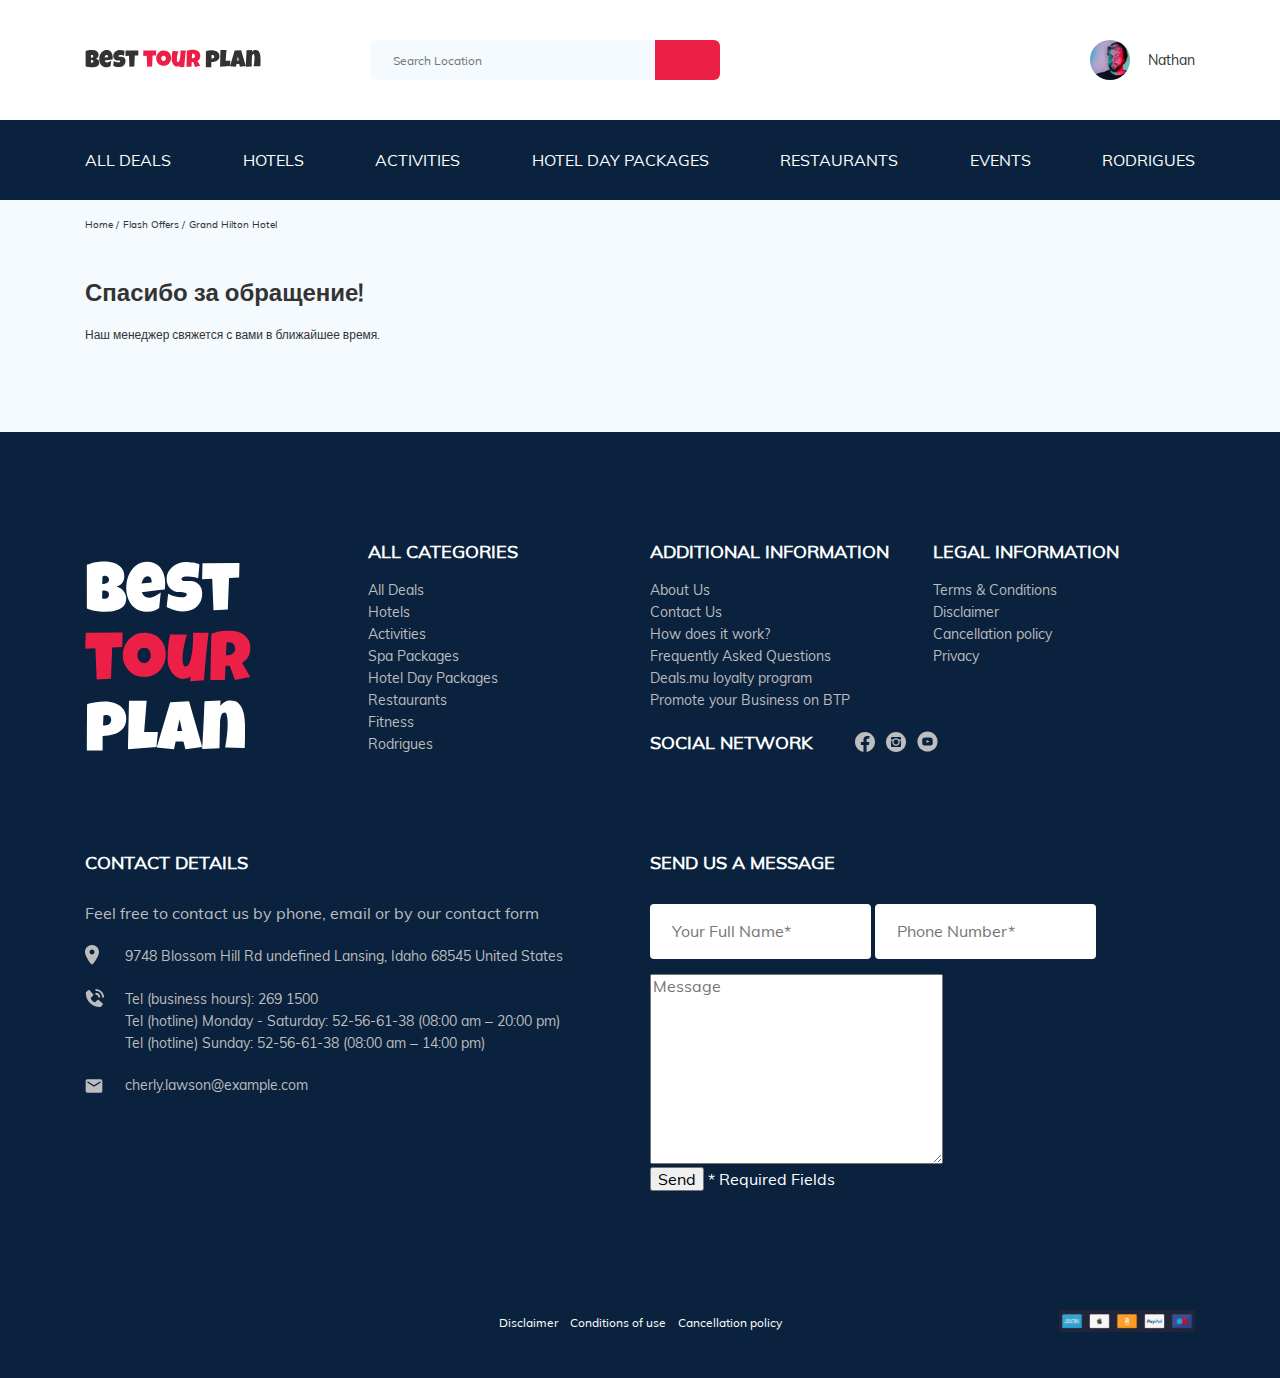
<file: thanks.html>
<!DOCTYPE html>
<html lang="en">

<head>
  <meta charset="UTF-8" />
  <meta name="viewport" content="width=device-width, initial-scale=1.0" />
  <link rel="icon" href="favicon.ico" type="image/x-icon" />
  <link rel="shortcut icon" href="favicon.ico" type="image/x-icon" />
  <title>Best Tour Plan - Hotel Booking</title>
  <link rel="icon" href="favicon.ico" type="image/x-icon" />
  <link rel="shortcut icon" href="favicon.ico" type="image/x-icon" />
  <link href="https://fonts.googleapis.com/css2?family=Nunito:wght@400;700;800&display=swap" rel="stylesheet" />
  <link rel="stylesheet" href="css/swiper-bundle.min.css" />
  <link rel="stylesheet" href="css/style.css" />
</head>

<body>
  <header class="navbar navbar__mobile_fixed">
    <div class="container">
      <div class="navbar-top">
        <a href="#" class="logo">
          <img src="img/horizontal-logo.svg" alt="Logo: Best Tour Plan" class="logo__image" /></a>

        <form action="#" class="search navbar__search navbar__search_mobile_hidden">
          <input type="text" class="search__input" placeholder="Search Location" />
          <button class="search__button">
            <img src="img/search.svg" alt="Icon: search" class="search__icon" />
          </button>
        </form>

        <a href="#" class="user navbar__user navbar__user_mobile_hidden">
          <img src="img/user-avatar.jpg" alt="avatar: Nathan" class="user__avatar" />
          <span class="user__name">Nathan</span>
        </a>

        <button class="menu-button navbar-top__menu-button">
          <span class="menu-button__line"></span>
          <span class="menu-button__line"></span>
          <span class="menu-button__line"></span>
        </button>
        <!-- /.navbar-top__menu-button -->
        <!-- /.user -->
      </div>
      <!-- /.navbar-top -->
    </div>
    <!-- /.container -->

    <div class="navbar-bottom">
      <div class="container">
        <nav class="navbar-menu">
          <div class="navbar-menu__link navbar-menu__link_mobile_visible navbar-menu__link_mobile_visible_user">
            <a href="#" class="user navbar__user navbar__user_mobile_visible">
              <img src="img/user-avatar.jpg" alt="avatar: Nathan" class="user__avatar" />
              <span class="user__name user__name_light">Nathan</span>
            </a>
          </div>
          <!-- /.navbar-menu__link -->
          <div class="navbar-menu__link navbar-menu__link_mobile_visible">
            <form action="#"
              class="search navbar__search navbar__search_mobile_visible navbar__search_mobile_visible_input">
              <input type="text" class="search__input search__input_visible" placeholder="Search Location" />
              <button class="search__button">
                <img src="img/search.svg" alt="Icon: search" class="search__icon" />
              </button>
            </form>
          </div>
          <!-- /.navbar-menu__link -->
          <a href="#" class="navbar-menu__link">All Deals</a>
          <a href="#" class="navbar-menu__link">Hotels</a>
          <a href="#" class="navbar-menu__link">Activities</a>
          <a href="#" class="navbar-menu__link">Hotel Day Packages</a>
          <a href="#" class="navbar-menu__link">Restaurants</a>
          <a href="#" class="navbar-menu__link">Events</a>
          <a href="#" class="navbar-menu__link">Rodrigues</a>
        </nav>
        <!-- /.navbar-menu -->
      </div>
      <!-- /.container -->
    </div>
    <!-- /.navbar-bottom -->
  </header>
  <nav class="breadcrumb">
    <div class="container">
      <ul class="breadcrumb-list">
        <li class="breadcrumb-list__item">
          <a class="breadcrumb-list__link" href="#">Home</a>
        </li>
        <li class="breadcrumb-list__item">
          <a class="breadcrumb-list__link" href="#">Flash Offers</a>
        </li>
        <li class="breadcrumb-list__item">Grand Hilton Hotel</li>
      </ul>
    </div>
    <!-- /.container -->
  </nav>
  <!-- /.breadcrumb -->
  <section class="hotel">
    <div class="container">
      <div class="hotel-info">
        <div class="hotel-info__text">
          <div class="hotel-wrapper">
            <h1 class="hotel-name hotel-info__name hotel-info__name_thanks ">Спасибо за обращение!</h1>
          </div>
          <!-- /.hotel-wrapper -->
          <p class="hotel-description hotel-info__description">
            Наш менеджер свяжется с вами в ближайшее время.
          </p>
        </div>
        <!-- /.hotel-info__text -->
      </div>
      <!-- /.hotel-info -->
    </div>
    <!-- /.container -->
  </section>
  <!-- /.hotel -->

 
  <footer class="footer">
    <div class="container">
      <div class="footer-wrapper">
        <img src="img/vertical-logo.svg" alt="Logo: Best Tour Plan" class="footer__logo" />
        <div class="footer__list footer__categories">
          <h3 class="footer__title">ALL CATEGORIES</h3>
          <ul class="footer__ul">
            <li class="footer__item">
              <a href="#" class="footer__link">All Deals</a>
            </li>
            <li class="footer__item">
              <a href="#" class="footer__link">Hotels</a>
            </li>
            <li class="footer__item">
              <a href="#" class="footer__link">Activities</a>
            </li>
            <li class="footer__item">
              <a href="#" class="footer__link">Spa Packages</a>
            </li>
            <li class="footer__item">
              <a href="#" class="footer__link">Hotel Day Packages</a>
            </li>
            <li class="footer__item">
              <a href="#" class="footer__link">Restaurants</a>
            </li>
            <li class="footer__item">
              <a href="#" class="footer__link">Fitness</a>
            </li>
            <li class="footer__item">
              <a href="#" class="footer__link">Rodrigues</a>
            </li>
          </ul>
        </div>
        <!-- /.footer__list -->
        <div class="footer__list footer__additional">
          <h3 class="footer__title">ADDITIONAL INFORMATION</h3>
          <ul class="footer__ul">
            <li class="footer__item">
              <a href="#" class="footer__link">About Us</a>
            </li>
            <li class="footer__item">
              <a href="#" class="footer__link">Contact Us</a>
            </li>
            <li class="footer__item">
              <a href="#" class="footer__link">How does it work?</a>
            </li>
            <li class="footer__item">
              <a href="#" class="footer__link">Frequently Asked Questions</a>
            </li>
            <li class="footer__item">
              <a href="#" class="footer__link">Deals.mu loyalty program</a>
            </li>
            <li class="footer__item">
              <a href="#" class="footer__link">Promote your Business on BTP</a>
            </li>
          </ul>
        </div>
        <!-- /.footer__list -->
        <div class="footer__social-network">
          <h3 class="footer__title footer__title--inline">Social Network</h3>
          <div class="footer__social-links social-links">
            <a href="#" class="social-links__link"><img src="img/facebook.svg" alt="icon: facebook" /></a>
            <a href="#" class="social-links__link"><img src="img/instagram.svg" alt="icon: instagram" /></a>
            <a href="#" class="social-links__link"><img src="img/youtube.svg" alt="icon: youtube" /></a>
          </div>
        </div>
        <!-- /.footer__social-links -->
        <div class="footer__list footer__legal">
          <h3 class="footer__title">LEGAL INFORMATION</h3>
          <ul class="footer__ul">
            <li class="footer__item">
              <a href="#" class="footer__link">Terms & Conditions</a>
            </li>
            <li class="footer__item">
              <a href="#" class="footer__link">Disclaimer</a>
            </li>
            <li class="footer__item">
              <a href="#" class="footer__link">Cancellation policy</a>
            </li>
            <li class="footer__item">
              <a href="#" class="footer__link">Privacy</a>
            </li>
          </ul>
        </div>
        <!-- /.footer__list -->
        <div class="footer__contact-details">
          <h3 class="footer__title footer__title--mb-3">Contact Details</h3>
          <p class="footer__text">
            Feel free to contact us by phone, email or by our contact form
          </p>
          <ul class="footer__ul">
            <li class="footer__item footer__item--mb-2">
              <div class="footer__icon-wrapper">
                <img src="img/map-marker.svg" alt="icon: map-marker" class="footer__icon" />
              </div>
              <a href="#" class="footer__link">9748 Blossom Hill Rd undefined Lansing, Idaho 68545 United
                States</a>
            </li>
            <li class="footer__item footer-item footer__item--mb-2">
              <div class="footer__icon-wrapper">
                <img src="img/fone-call.svg" alt="icon: phone-call" class="footer__icon" />
              </div>
              <div class="footer-item__wrapper">
                <div class="footer-item__link">
                  Tel (business hours):
                  <a href="tel:269-1500" class="footer__link">269 1500</a>
                </div>
                <div class="footer-item__link">
                  Tel (hotline) Monday - Saturday:
                  <a href="tel:52-56-61-38" class="footer__link">52-56-61-38</a>
                  (08:00 am – 20:00 pm)
                </div>
                <div class="footer-item__link">
                  Tel (hotline) Sunday:
                  <a href="tel:52-56-61-38" class="footer__link">52-56-61-38</a>
                  (08:00 am – 14:00 pm)
                </div>
              </div>
              <!-- /.footer-item__wrapper -->
            </li>
            <li class="footer__item footer__item--mb-2">
              <div class="footer__icon-wrapper">
                <img src="img/email.svg" alt="icon: email" class="footer__icon" />
              </div>
              <a href="mailto:cherly.lawson@example.com" class="footer__link">cherly.lawson@example.com</a>
            </li>
          </ul>
        </div>
        <!-- /.footer__contact-details -->
        <div class="footer__contact-form">
          <h3 class="footer__title footer__title--mb-3">Send us a message</h3>
          <form action="send.php" method="POST" class="footer__form">
            <input type="text" class="input footer__input" placeholder="Your Full Name*" name="name" />
            <input type="text" class="input footer__input" placeholder="Phone Number*" name="phone" />
            <textarea cols="30" rows="10" class="footer__message" placeholder="Message" name="message"></textarea>
            <div class="footer__fields">
              <button type="submit" class="button footer__button">Send</button>
              <span class="footer__info">* Required Fields</span>
            </div>
          </form>

        </div>
        <!-- /.footer__contact-us -->
      </div>
      <!-- /.footer-wrapper -->
      <div class="footer-nav">
        <ul class="footer-nav__list">
          <li class="footer-nav__item">
            <a href="#" class="footer-nav__link">Disclaimer</a>
          </li>
          <li class="footer-nav__item">
            <a href="#" class="footer-nav__link">Conditions of use</a>
          </li>
          <li class="footer-nav__item">
            <a href="#" class="footer-nav__link">Cancellation policy</a>
          </li>
        </ul>
        <img src="img/pay-cards.svg" alt="icons: pay-cards" class="footer-nav__pay-cards" />
      </div>
      <!-- /.footer-nav -->
    </div>
    <!-- /.container -->
  </footer>
  <!-- /.footer -->
  <script src="js/swiper-bundle.min.js"></script>
  <script src="js/main.js"></script>
  <script src="https://ajax.googleapis.com/ajax/libs/jquery/1.11.0/jquery.min.js"></script>
  <script src="js/parallax.min.js"></script>
</body>

</html>
</file>
<file: css/style.css>
/*! normalize.css v8.0.1 | MIT License | github.com/necolas/normalize.css */
/* Document
   ========================================================================== */
/**
 * 1. Correct the line height in all browsers.
 * 2. Prevent adjustments of font size after orientation changes in iOS.
 */
html {
  line-height: 1.15;
  /* 1 */
  -webkit-text-size-adjust: 100%;
  /* 2 */
}

/* Sections
   ========================================================================== */
/**
 * Remove the margin in all browsers.
 */
body {
  margin: 0;
}

/**
 * Render the `main` element consistently in IE.
 */
main {
  display: block;
}

/**
 * Correct the font size and margin on `h1` elements within `section` and
 * `article` contexts in Chrome, Firefox, and Safari.
 */
h1 {
  font-size: 2em;
  margin: 0.67em 0;
}

/* Grouping content
   ========================================================================== */
/**
 * 1. Add the correct box sizing in Firefox.
 * 2. Show the overflow in Edge and IE.
 */
hr {
  -webkit-box-sizing: content-box;
          box-sizing: content-box;
  /* 1 */
  height: 0;
  /* 1 */
  overflow: visible;
  /* 2 */
}

/**
 * 1. Correct the inheritance and scaling of font size in all browsers.
 * 2. Correct the odd `em` font sizing in all browsers.
 */
pre {
  font-family: monospace, monospace;
  /* 1 */
  font-size: 1em;
  /* 2 */
}

/* Text-level semantics
   ========================================================================== */
/**
 * Remove the gray background on active links in IE 10.
 */
a {
  background-color: transparent;
}

/**
 * 1. Remove the bottom border in Chrome 57-
 * 2. Add the correct text decoration in Chrome, Edge, IE, Opera, and Safari.
 */
abbr[title] {
  border-bottom: none;
  /* 1 */
  text-decoration: underline;
  /* 2 */
  -webkit-text-decoration: underline dotted;
          text-decoration: underline dotted;
  /* 2 */
}

/**
 * Add the correct font weight in Chrome, Edge, and Safari.
 */
b,
strong {
  font-weight: bolder;
}

/**
 * 1. Correct the inheritance and scaling of font size in all browsers.
 * 2. Correct the odd `em` font sizing in all browsers.
 */
code,
kbd,
samp {
  font-family: monospace, monospace;
  /* 1 */
  font-size: 1em;
  /* 2 */
}

/**
 * Add the correct font size in all browsers.
 */
small {
  font-size: 80%;
}

/**
 * Prevent `sub` and `sup` elements from affecting the line height in
 * all browsers.
 */
sub,
sup {
  font-size: 75%;
  line-height: 0;
  position: relative;
  vertical-align: baseline;
}

sub {
  bottom: -0.25em;
}

sup {
  top: -0.5em;
}

/* Embedded content
   ========================================================================== */
/**
 * Remove the border on images inside links in IE 10.
 */
img {
  border-style: none;
}

/* Forms
   ========================================================================== */
/**
 * 1. Change the font styles in all browsers.
 * 2. Remove the margin in Firefox and Safari.
 */
button,
input,
optgroup,
select,
textarea {
  font-family: inherit;
  /* 1 */
  font-size: 100%;
  /* 1 */
  line-height: 1.15;
  /* 1 */
  margin: 0;
  /* 2 */
}

/**
 * Show the overflow in IE.
 * 1. Show the overflow in Edge.
 */
button,
input {
  /* 1 */
  overflow: visible;
}

/**
 * Remove the inheritance of text transform in Edge, Firefox, and IE.
 * 1. Remove the inheritance of text transform in Firefox.
 */
button,
select {
  /* 1 */
  text-transform: none;
}

/**
 * Correct the inability to style clickable types in iOS and Safari.
 */
button,
[type="button"],
[type="reset"],
[type="submit"] {
  -webkit-appearance: button;
}

/**
 * Remove the inner border and padding in Firefox.
 */
button::-moz-focus-inner,
[type="button"]::-moz-focus-inner,
[type="reset"]::-moz-focus-inner,
[type="submit"]::-moz-focus-inner {
  border-style: none;
  padding: 0;
}

/**
 * Restore the focus styles unset by the previous rule.
 */
button:-moz-focusring,
[type="button"]:-moz-focusring,
[type="reset"]:-moz-focusring,
[type="submit"]:-moz-focusring {
  outline: 1px dotted ButtonText;
}

/**
 * Correct the padding in Firefox.
 */
fieldset {
  padding: 0.35em 0.75em 0.625em;
}

/**
 * 1. Correct the text wrapping in Edge and IE.
 * 2. Correct the color inheritance from `fieldset` elements in IE.
 * 3. Remove the padding so developers are not caught out when they zero out
 *    `fieldset` elements in all browsers.
 */
legend {
  -webkit-box-sizing: border-box;
          box-sizing: border-box;
  /* 1 */
  color: inherit;
  /* 2 */
  display: table;
  /* 1 */
  max-width: 100%;
  /* 1 */
  padding: 0;
  /* 3 */
  white-space: normal;
  /* 1 */
}

/**
 * Add the correct vertical alignment in Chrome, Firefox, and Opera.
 */
progress {
  vertical-align: baseline;
}

/**
 * Remove the default vertical scrollbar in IE 10+.
 */
textarea {
  overflow: auto;
}

/**
 * 1. Add the correct box sizing in IE 10.
 * 2. Remove the padding in IE 10.
 */
[type="checkbox"],
[type="radio"] {
  -webkit-box-sizing: border-box;
          box-sizing: border-box;
  /* 1 */
  padding: 0;
  /* 2 */
}

/**
 * Correct the cursor style of increment and decrement buttons in Chrome.
 */
[type="number"]::-webkit-inner-spin-button,
[type="number"]::-webkit-outer-spin-button {
  height: auto;
}

/**
 * 1. Correct the odd appearance in Chrome and Safari.
 * 2. Correct the outline style in Safari.
 */
[type="search"] {
  -webkit-appearance: textfield;
  /* 1 */
  outline-offset: -2px;
  /* 2 */
}

/**
 * Remove the inner padding in Chrome and Safari on macOS.
 */
[type="search"]::-webkit-search-decoration {
  -webkit-appearance: none;
}

/**
 * 1. Correct the inability to style clickable types in iOS and Safari.
 * 2. Change font properties to `inherit` in Safari.
 */
::-webkit-file-upload-button {
  -webkit-appearance: button;
  /* 1 */
  font: inherit;
  /* 2 */
}

/* Interactive
   ========================================================================== */
/*
 * Add the correct display in Edge, IE 10+, and Firefox.
 */
details {
  display: block;
}

/*
 * Add the correct display in all browsers.
 */
summary {
  display: list-item;
}

/* Misc
   ========================================================================== */
/**
 * Add the correct display in IE 10+.
 */
template {
  display: none;
}

/**
 * Add the correct display in IE 10.
 */
[hidden] {
  display: none;
}

@font-face {
  font-family: Mulilight;
  src: url(../fonts/Mulilight.ttf), url(../fonts/Mulilight.woff2), url(../fonts/Mulilight.woff);
  font-weight: 300;
  font-style: normal;
  font-display: fallback;
}

@font-face {
  font-family: Muliregular;
  src: url(../fonts/Muliregular.woff), url(../fonts/Muliregular.ttf), url(../fonts/Muliregular.woff2);
  font-weight: 400;
  font-style: normal;
  font-display: fallback;
}

@font-face {
  font-family: Mulisemibold;
  src: url(../fonts/Mulisemibold.woff), url(../fonts/Mulisemibold.ttf), url(../fonts/Mulisemibold.woff2);
  font-weight: 600;
  font-style: normal;
  font-display: fallback;
}

@font-face {
  font-family: Mulibold;
  src: url(../fonts/Mulibold.woff), url(../fonts/Mulibold.ttf), url(../fonts/Mulibold.woff2);
  font-weight: 700;
  font-style: normal;
  font-display: fallback;
}

* {
  -webkit-box-sizing: border-box;
          box-sizing: border-box;
}

body {
  font-family: 'Muliregular', sans-serif;
  color: #333333;
  background-color: #F5FAFE;
}

.container {
  max-width: 1110px;
  margin: auto;
}

img {
  max-width: 100%;
}

button {
  cursor: pointer;
}

.general-form {
  display: -webkit-box;
  display: -ms-flexbox;
  display: flex;
  -webkit-box-align: start;
      -ms-flex-align: start;
          align-items: start;
  -webkit-box-pack: justify;
      -ms-flex-pack: justify;
          justify-content: space-between;
  -ms-flex-wrap: wrap;
      flex-wrap: wrap;
}

.input {
  color: #333333;
  border-radius: 4px;
  border: none;
  padding: 18px 0 18px 22px;
}

.message {
  color: #333333;
  border-radius: 4px;
  border: none;
  -ms-flex-preferred-size: 100%;
      flex-basis: 100%;
  height: 123px;
  padding: 18px 23px;
  margin-bottom: 22px;
  resize: none;
}

.fields {
  -ms-flex-preferred-size: 100%;
      flex-basis: 100%;
  display: -webkit-box;
  display: -ms-flexbox;
  display: flex;
  -webkit-box-pack: justify;
      -ms-flex-pack: justify;
          justify-content: space-between;
  -webkit-box-align: center;
      -ms-flex-align: center;
          align-items: center;
}

.fields-info {
  font-style: normal;
  font-size: 12px;
  color: #E0E0E0;
}

.fields-button {
  font-style: normal;
  font-size: 12px;
  line-height: 15px;
  color: #ffffff;
  background-color: #EC1F46;
  min-width: 160px;
  min-height: 50px;
  border-radius: 4px;
  border: none;
}

.navbar {
  background-color: #fff;
}

.navbar-top {
  display: -webkit-box;
  display: -ms-flexbox;
  display: flex;
  -webkit-box-align: center;
      -ms-flex-align: center;
          align-items: center;
  -webkit-box-pack: justify;
      -ms-flex-pack: justify;
          justify-content: space-between;
  padding-top: 40px;
  padding-bottom: 40px;
}

.navbar-top__menu-button {
  display: none;
  border: none;
  outline: none;
}

.navbar__search {
  margin-right: auto;
  margin-left: 108px;
}

.navbar-bottom {
  background-color: #0A223D;
}

.navbar-menu {
  display: -webkit-box;
  display: -ms-flexbox;
  display: flex;
  -webkit-box-pack: justify;
      -ms-flex-pack: justify;
          justify-content: space-between;
  padding: 31px 0;
}

.navbar-menu__link {
  text-decoration: none;
  color: #ffffff;
  text-transform: uppercase;
}

.logo {
  width: 177px;
}

.search {
  display: -webkit-box;
  display: -ms-flexbox;
  display: flex;
  position: relative;
  overflow: hidden;
  border-radius: 6px;
  height: 40px;
}

.search__input {
  width: 350px;
  height: 100%;
  background-color: #F5FAFE;
  border: none;
  font-size: 12px;
  color: #333333;
  line-height: 15px;
  padding-left: 23px;
  padding-right: 75px;
}

.search__button {
  position: absolute;
  top: 0;
  right: 0;
  width: 65px;
  height: 100%;
  background-color: #EC1F46;
  border: none;
  cursor: pointer;
}

.search__icon {
  width: 16px;
}

.user {
  display: -webkit-box;
  display: -ms-flexbox;
  display: flex;
  -webkit-box-align: center;
      -ms-flex-align: center;
          align-items: center;
  text-decoration: none;
}

.user__avatar {
  width: 40px;
  height: 40px;
  -o-object-fit: cover;
     object-fit: cover;
  border-radius: 50%;
}

.user__name {
  margin-left: 18px;
  font-size: 14px;
  line-height: 18px;
  color: #333333;
}

.navbar-menu__link_mobile_visible {
  display: none;
}

.breadcrumb-list {
  display: -webkit-box;
  display: -ms-flexbox;
  display: flex;
  -webkit-box-align: center;
      -ms-flex-align: center;
          align-items: center;
  padding: 18px 0;
  margin: 0;
  list-style: none;
}

.breadcrumb-list__item {
  font-size: 10px;
  line-height: 13px;
}

.breadcrumb-list__item:not(:last-child)::after {
  content: '/';
  margin-right: 4px;
}

.breadcrumb-list__link {
  text-decoration: none;
  color: inherit;
}

.rating-counter:last-child {
  font-size: 1px;
}

.hotel {
  padding-top: 23px;
  padding-bottom: 70px;
}

.hotel-unit {
  display: -webkit-box;
  display: -ms-flexbox;
  display: flex;
  -webkit-box-orient: vertical;
  -webkit-box-direction: normal;
      -ms-flex-direction: column;
          flex-direction: column;
  -webkit-box-pack: justify;
      -ms-flex-pack: justify;
          justify-content: space-between;
}

.hotel-grid {
  display: -webkit-box;
  display: -ms-flexbox;
  display: flex;
  -webkit-box-pack: justify;
      -ms-flex-pack: justify;
          justify-content: space-between;
}

.hotel-info {
  display: -webkit-box;
  display: -ms-flexbox;
  display: flex;
  -webkit-box-align: center;
      -ms-flex-align: center;
          align-items: center;
  -webkit-box-pack: justify;
      -ms-flex-pack: justify;
          justify-content: space-between;
  padding-bottom: 20px;
}

.hotel-info__offer {
  margin-top: 5px;
  margin-left: 14px;
}

.hotel-info__name {
  margin-top: 5px;
  margin-bottom: 0;
}

.hotel-info__name_thanks {
  margin-bottom: 20px;
}

.hotel-info__description {
  margin: 5px 0;
}

.hotel-description {
  font-size: 12px;
  line-height: 15px;
  color: inherit;
  margin: 0;
}

.hotel-name {
  font-size: 24px;
  line-height: 30px;
  display: inline-block;
}

.hotel-wrapper {
  display: -webkit-box;
  display: -ms-flexbox;
  display: flex;
  -webkit-box-align: center;
      -ms-flex-align: center;
          align-items: center;
  -ms-flex-wrap: wrap;
      flex-wrap: wrap;
}

.stars {
  -ms-flex-preferred-size: 100%;
      flex-basis: 100%;
}

.offer {
  font-size: 10px;
  line-height: 13px;
  color: #ffffff;
  background-color: #EC1F46;
  padding: 4px 9px;
  border-radius: 3px;
}

.rating {
  max-width: 65px;
  min-height: 45px;
  border-radius: 4px;
  text-align: center;
  background-color: #EC1F46;
  color: #ffffff;
}

.rating__text {
  font-size: 8px;
  line-height: 10px;
}

.rating__counter {
  font-size: 14px;
  line-height: 18px;
}

.hotel-swiper {
  width: 100%;
  height: 100%;
  border-radius: 8px;
  position: relative;
}

.first-image::after {
  content: '';
  position: absolute;
  width: 100%;
  height: 100%;
  top: 0;
  bottom: 0;
  left: 0;
  right: 0;
  z-index: 9;
  background: -webkit-gradient(linear, left top, left bottom, from(rgba(0, 122, 223, 0.48)), to(rgba(255, 255, 255, 0.128)));
  background: linear-gradient(180deg, rgba(0, 122, 223, 0.48) 0%, rgba(255, 255, 255, 0.128) 100%);
}

.hotel__slider {
  width: 728px;
  height: 450px;
}

.slider-button {
  top: 50%;
  -webkit-transform: translateY(-50%);
          transform: translateY(-50%);
  position: absolute;
  width: 30px;
  height: 30px;
  border: none;
  z-index: 19;
  outline: none;
  border: none;
  cursor: pointer;
  background-repeat: no-repeat;
  background-position: center;
  background-size: 10px;
  background-color: transparent;
}

.slider-button__next {
  right: 18px;
  background-image: url(../img/arrow-next.svg);
}

.slider-button__prev {
  left: 18px;
  background-image: url(../img/arrow-prev.svg);
}

.booking {
  width: 350px;
  min-height: 210px;
  background-color: #0A223D;
  border-radius: 8px;
  color: #ffffff;
  padding: 28px;
}

.booking__info {
  display: -webkit-box;
  display: -ms-flexbox;
  display: flex;
  -webkit-box-pack: justify;
      -ms-flex-pack: justify;
          justify-content: space-between;
}

.booking__price {
  display: -webkit-box;
  display: -ms-flexbox;
  display: flex;
  -webkit-box-orient: vertical;
  -webkit-box-direction: normal;
      -ms-flex-direction: column;
          flex-direction: column;
  margin-bottom: 9px;
}

.booking__start {
  font-weight: normal;
  font-style: normal;
  font-size: 10px;
  line-height: 14px;
}

.booking__pricetag {
  font-style: normal;
  font-style: normal;
  font-weight: 800;
  font-size: 24px;
  line-height: 33px;
}

.booking__per-room {
  font-weight: normal;
  font-style: normal;
  font-size: 12px;
  line-height: 16px;
}

.booking__per-room {
  margin-top: 4px;
}

.booking__text {
  display: -webkit-box;
  display: -ms-flexbox;
  display: flex;
  -webkit-box-align: center;
      -ms-flex-align: center;
          align-items: center;
  -webkit-box-pack: justify;
      -ms-flex-pack: justify;
          justify-content: space-between;
  min-width: 80px;
  font-style: normal;
  font-weight: normal;
  font-size: 12px;
  line-height: 16px;
  margin-bottom: 8px;
}

.booking__call-center {
  display: -webkit-box;
  display: -ms-flexbox;
  display: flex;
  -webkit-box-pack: justify;
      -ms-flex-pack: justify;
          justify-content: space-between;
  -webkit-box-align: center;
      -ms-flex-align: center;
          align-items: center;
  margin-bottom: 17px;
}

.booking__heading {
  font-style: normal;
  font-weight: 600;
  font-size: 18px;
  line-height: 25px;
}

.booking__number {
  display: -webkit-box;
  display: -ms-flexbox;
  display: flex;
  -webkit-box-pack: justify;
      -ms-flex-pack: justify;
          justify-content: space-between;
  text-align: center;
  color: inherit;
  text-decoration: none;
}

.booking__num {
  margin-left: 8px;
  font-style: normal;
  font-weight: 600;
  font-size: 18px;
  line-height: 25px;
}

.booking__button {
  width: 100%;
  min-height: 45px;
  font-style: normal;
  line-height: 19px;
  font-size: 14px;
  background: #EC1F46;
  border: none;
  border-radius: 4px;
  color: inherit;
  cursor: pointer;
}

.map {
  width: 347px;
  height: 213px;
  border-radius: 10px;
  overflow: hidden;
}

.map__frame {
  width: 100%;
  styleborder: 0;
}

.packages {
  padding-top: 40px;
  padding-bottom: 70px;
}

.packages__title {
  font-size: 36px;
  line-height: 45px;
  text-transform: uppercase;
  color: #333333;
  text-align: center;
  margin: 0;
  margin-bottom: 65px;
}

.packages-grid {
  display: -ms-grid;
  display: grid;
  -ms-grid-rows: 500px 500px;
  -ms-grid-columns: 1fr 1fr 1fr;
      grid-template: 500px 500px / 1fr 1fr 1fr;
  gap: 30px 30px;
}

.packages__haven {
  background-color: #0A223D;
  border-radius: 8px;
  -ms-grid-column: 1;
  -ms-grid-column-span: 2;
  grid-column: 1/3;
  color: #ffffff;
  display: -ms-grid;
  display: grid;
  -ms-grid-columns: 50% 50%;
      grid-template-columns: 50% 50%;
  overflow: hidden;
}

.packages__image-wrapper {
  position: relative;
}

.packages__image {
  position: absolute;
  width: 100%;
  height: 100%;
  left: 0;
  right: 0;
  top: 0;
  bottom: 0;
  -o-object-fit: cover;
     object-fit: cover;
}

.packages__offer {
  position: absolute;
  left: 0;
  top: 26px;
  z-index: 2;
  border-radius: 0 4px 4px 0;
  padding: 8px 12px;
  font-size: 12px;
  line-height: 15px;
}

.packages__heaven-content {
  padding: 47px 21px 30px 44px;
}

.packages__hotel {
  margin-bottom: 27px;
}

.packages__hotel-title {
  margin: 0;
  margin-top: 6px;
  font-style: normal;
  font-weight: bold;
  font-size: 18px;
  line-height: 23px;
}

.packages__article {
  font-size: 14px;
  line-height: 22px;
  margin: 0;
  margin-bottom: 34px;
}

.packages__text {
  margin-bottom: 11px;
  display: -webkit-box;
  display: -ms-flexbox;
  display: flex;
  -webkit-box-align: center;
      -ms-flex-align: center;
          align-items: center;
}

.packages__text:last-child {
  margin-bottom: 0;
}

.packages__description {
  margin-left: 15px;
  font-style: normal;
  font-weight: normal;
  font-size: 12px;
  line-height: 15px;
}

.packages__info {
  margin-bottom: 37px;
}

.packages__old-price {
  font-size: 14px;
  line-height: 18px;
  -webkit-text-decoration-line: line-through;
          text-decoration-line: line-through;
}

.packages__price {
  display: -webkit-box;
  display: -ms-flexbox;
  display: flex;
  -webkit-box-pack: justify;
      -ms-flex-pack: justify;
          justify-content: space-between;
  -webkit-box-align: center;
      -ms-flex-align: center;
          align-items: center;
}

.packages__new-price {
  font-size: 24px;
  line-height: 30px;
}

.packages__button {
  font-size: 14px;
  line-height: 19px;
  background: #EC1F46;
  border: none;
  outline: none;
  border-radius: 4px;
  color: inherit;
  cursor: pointer;
  padding: 11px 27px 10px 26px;
}

.packages-item {
  background-color: #0A223D;
  border-radius: 8px;
  color: #ffffff;
  display: -ms-grid;
  display: grid;
  -ms-grid-rows: 50% 50%;
      grid-template-rows: 50% 50%;
  overflow: hidden;
}

.packages-item__content {
  padding: 30px 21px 25px 32px;
}

.packages-item__info {
  margin-bottom: 30px;
}

.packages-item__title {
  margin: 0;
  margin-bottom: 20px;
  font-style: normal;
  font-weight: bold;
  font-size: 18px;
  line-height: 23px;
}

.packages-item__offer {
  top: 30px;
  padding: 4px 9px;
  font-size: 8px;
  line-height: 10px;
}

.packages-slider {
  height: 500px;
  max-width: 700px;
  border-radius: 8px;
  overflow: hidden;
  display: none;
}

.packages-slide {
  position: relative;
  border-radius: 8px;
  overflow: hidden;
  display: -webkit-box;
  display: -ms-flexbox;
  display: flex;
  -webkit-box-pack: end;
      -ms-flex-pack: end;
          justify-content: end;
  -webkit-box-align: end;
      -ms-flex-align: end;
          align-items: end;
}

.packages-slide__image {
  position: absolute;
  top: 0;
  bottom: 0;
  left: 0;
  right: 0;
  width: 100%;
  height: 100%;
  -o-object-fit: cover;
     object-fit: cover;
  z-index: -11;
}

.packages-slide__card {
  color: #ffffff;
  position: absolute;
  min-height: 40%;
  width: 40%;
  right: 15px;
  top: 15px;
  padding: 0 10px 10px 10px;
  background-color: #0a223dd8;
  border-radius: 8px;
}

.packages-slide__article {
  margin-bottom: 30px;
}

.packages-slide__info {
  margin-bottom: 32px;
}

.swiper-pagination-bullet-active {
  background: #EC1F46;
}

.newsletter {
  position: relative;
  padding: 98px 0 87px 0;
  background-repeat: no-repeat;
  background-size: cover;
  background-position: center;
}

.newsletter::after {
  content: '';
  position: absolute;
  width: 100%;
  height: 100%;
  top: 0;
  bottom: 0;
  left: 0;
  right: 0;
  background-color: rgba(10, 34, 61, 0.8);
}

.newsletter-wrapper {
  position: relative;
  display: -webkit-box;
  display: -ms-flexbox;
  display: flex;
  -webkit-box-pack: justify;
      -ms-flex-pack: justify;
          justify-content: space-between;
  -webkit-box-align: center;
      -ms-flex-align: center;
          align-items: center;
  max-width: 731px;
  margin: auto;
  z-index: 2;
}

.newsletter-title {
  color: #ffffff;
  font-style: normal;
  font-weight: 300;
  font-size: 24px;
  line-height: 30px;
}

.newsletter-title__strong {
  font-style: normal;
  font-weight: 600;
  font-size: 36px;
  line-height: 45px;
  text-transform: uppercase;
  display: block;
}

.subscribe {
  position: relative;
  width: 350px;
  height: 55px;
  overflow: hidden;
  border-radius: 4px;
}

.subscribe__input {
  position: absolute;
  width: 100%;
  height: 100%;
  border: none;
  padding-left: 33px;
  padding-right: 75px;
  font-style: normal;
  font-weight: 300;
  font-size: 14px;
  line-height: 18px;
}

.subscribe__button {
  position: absolute;
  min-width: 65px;
  height: 100%;
  background-color: #EC1F46;
  border: none;
  outline: none;
  cursor: pointer;
  color: #ffffff;
  right: 0;
  top: 0;
}

.reviews {
  padding: 40px 0 70px 0;
}

.reviews__title {
  font-size: 36px;
  line-height: 45px;
  text-align: center;
  text-transform: uppercase;
  margin: 0;
  margin-bottom: 70px;
}

.reviews-slider__button {
  top: 50%;
  -webkit-transform: translateY(-50%);
          transform: translateY(-50%);
  position: absolute;
  width: 30px;
  height: 30px;
  border: none;
  z-index: 19;
  outline: none;
  border: none;
  cursor: pointer;
  background-repeat: no-repeat;
  background-position: center;
  background-size: 10px;
  background-color: transparent;
}

.reviews-slider__button--next {
  right: 18px;
  background-image: url(../img/arrow-right.svg);
}

.reviews-slider__button--prev {
  left: 18px;
  background-image: url(../img/arrow-left.svg);
}

.reviews-slider__item {
  background-color: #fff;
  padding: 0 97px 30px 97px;
  border-radius: 8px;
  display: -webkit-box;
  display: -ms-flexbox;
  display: flex;
  -webkit-box-orient: vertical;
  -webkit-box-direction: normal;
      -ms-flex-direction: column;
          flex-direction: column;
  -webkit-box-align: center;
      -ms-flex-align: center;
          align-items: center;
  margin: auto;
  margin-top: 45px;
  max-width: 730px;
  position: relative;
}

.reviews-slider__item::before {
  position: absolute;
  content: '';
  background-image: url(../img/quotes-left.svg);
  background-repeat: no-repeat;
  width: 70px;
  height: 48px;
  top: 13px;
  left: 64px;
}

.reviews-slider__item::after {
  position: absolute;
  content: '';
  background-image: url(../img/quotes-right.svg);
  background-repeat: no-repeat;
  width: 70px;
  height: 48px;
  top: 118px;
  right: 64px;
}

.reviews-slider__profile {
  display: -webkit-box;
  display: -ms-flexbox;
  display: flex;
  -webkit-box-orient: vertical;
  -webkit-box-direction: normal;
      -ms-flex-direction: column;
          flex-direction: column;
  -webkit-box-align: center;
      -ms-flex-align: center;
          align-items: center;
  margin-top: -45px;
}

.reviews-slider__avatar {
  width: 90px;
  height: 90px;
  border-radius: 50%;
  -o-object-fit: cover;
     object-fit: cover;
  margin-bottom: 9px;
}

.reviews-slider__username {
  font-weight: bold;
  font-size: 12px;
  line-height: 15px;
  color: #EC1F46;
  margin: 0;
  margin-bottom: 10px;
}

.reviews-slider__date {
  font-style: normal;
  font-weight: normal;
  font-size: 10px;
  line-height: 13px;
  color: #000000;
  margin-bottom: 5px;
}

.reviews-slider__rating {
  margin-bottom: 33px;
  display: -webkit-box;
  display: -ms-flexbox;
  display: flex;
  -webkit-box-align: center;
      -ms-flex-align: center;
          align-items: center;
}

.reviews-slider__text {
  margin: 0;
  font-size: 12px;
  line-height: 19px;
  text-align: justify;
  color: #000000;
}

.activities {
  padding: 60px 0 98px 0;
}

.activities__title {
  font-weight: bold;
  font-size: 24px;
  line-height: 30px;
  text-transform: uppercase;
  margin-bottom: 57px;
}

.activities-wrapper {
  display: -webkit-box;
  display: -ms-flexbox;
  display: flex;
  -webkit-box-pack: justify;
      -ms-flex-pack: justify;
          justify-content: space-between;
}

.card {
  display: -webkit-box;
  display: -ms-flexbox;
  display: flex;
  -webkit-box-orient: vertical;
  -webkit-box-direction: normal;
      -ms-flex-direction: column;
          flex-direction: column;
  width: 255px;
  height: 255px;
  position: relative;
  border-radius: 6px;
  overflow: hidden;
  padding: 24px 26px;
  -webkit-box-align: start;
      -ms-flex-align: start;
          align-items: flex-start;
}

.card::before {
  content: '';
  position: absolute;
  left: 0;
  right: 0;
  top: 0;
  bottom: 0;
  background: linear-gradient(179.83deg, rgba(196, 196, 196, 0) 35.34%, #0A223D 99.85%);
  z-index: -1;
}

.card__image {
  position: absolute;
  width: 100%;
  height: 100%;
  left: 0;
  right: 0;
  top: 0;
  bottom: 0;
  -o-object-fit: cover;
     object-fit: cover;
  z-index: -2;
}

.card__title {
  font-size: 16px;
  line-height: 20px;
  color: #ffffff;
  margin-top: auto;
  margin-bottom: 18px;
}

.card__button {
  padding: 7px 22px;
  background-color: #EC1F46;
  color: #ffffff;
  font-weight: 600;
  font-size: 12px;
  line-height: 16px;
  border: none;
  cursor: pointer;
  border-radius: 4px;
}

.footer {
  background-color: #0A223D;
  color: #ffffff;
  padding-top: 108px;
  padding-bottom: 46px;
}

.footer-wrapper {
  display: -ms-grid;
  display: grid;
  -ms-grid-columns: (minmax(min-content, 1fr))[4];
      grid-template-columns: repeat(4, minmax(-webkit-min-content, 1fr));
      grid-template-columns: repeat(4, minmax(min-content, 1fr));
  grid-gap: 20px;
  grid-auto-rows: minmax(40px, -webkit-min-content);
  grid-auto-rows: minmax(40px, min-content);
  -webkit-box-align: start;
      -ms-flex-align: start;
          align-items: start;
}

.footer__logo {
  width: 166px;
  -ms-flex-item-align: center;
      -ms-grid-row-align: center;
      align-self: center;
  -ms-grid-row: 1;
  -ms-grid-row-span: 2;
  grid-row: 1 / 3;
}

.footer__categories {
  -ms-grid-row: 1;
  -ms-grid-row-span: 3;
  grid-row: 1 / 4;
}

.footer__social-links {
  display: -webkit-box;
  display: -ms-flexbox;
  display: flex;
  -webkit-box-pack: justify;
      -ms-flex-pack: justify;
          justify-content: space-between;
  min-width: 83px;
  -webkit-box-align: center;
      -ms-flex-align: center;
          align-items: center;
}

.footer__social-network {
  display: -webkit-box;
  display: -ms-flexbox;
  display: flex;
  -webkit-box-align: start;
      -ms-flex-align: start;
          align-items: start;
  -ms-grid-row: 2;
  -ms-grid-row-span: 2;
  grid-row: 2 / 4;
  -ms-grid-column: 3;
  -ms-grid-column-span: 2;
  grid-column: 3 / 5;
}

.footer__contact-details {
  -ms-grid-column: 1;
  -ms-grid-column-span: 2;
  grid-column: 1 / 3;
}

.footer__contact-form {
  grid-column: span 2;
}

.footer__ul {
  margin: 0;
  padding: 0;
  list-style: none;
}

.footer__item {
  color: #BDBDBD;
  font-style: normal;
  font-weight: normal;
  font-size: 14px;
  line-height: 22px;
  display: -webkit-box;
  display: -ms-flexbox;
  display: flex;
}

.footer__item--mb-2 {
  margin-bottom: 20px;
}

.footer__link {
  text-decoration: none;
  color: #BDBDBD;
}

.footer__title {
  font-style: normal;
  font-weight: bold;
  font-size: 18px;
  line-height: 23px;
  text-transform: uppercase;
  margin: 0;
  margin-bottom: 16px;
}

.footer__title--inline {
  margin: 0;
  margin-right: 43px;
}

.footer__title--mb-3 {
  margin-bottom: 30px;
}

.footer__text {
  color: #BDBDBD;
  margin-bottom: 22px;
}

.footer__icon {
  margin-bottom: -3px;
}

.footer__icon-wrapper {
  min-width: 40px;
}

.footer__input {
  margin-bottom: 15px;
  -ms-flex-preferred-size: 47%;
      flex-basis: 47%;
}

.footer__fields {
  margin-bottom: 119px;
}

.footer-nav {
  display: -webkit-box;
  display: -ms-flexbox;
  display: flex;
  -webkit-box-pack: end;
      -ms-flex-pack: end;
          justify-content: flex-end;
}

.footer-nav__list {
  display: -webkit-box;
  display: -ms-flexbox;
  display: flex;
  -webkit-box-align: center;
      -ms-flex-align: center;
          align-items: center;
  -webkit-box-pack: justify;
      -ms-flex-pack: justify;
          justify-content: space-between;
  min-width: 283px;
  list-style: none;
  margin: 0;
  padding: 0;
  margin-right: 277px;
}

.footer-nav__link {
  text-decoration: none;
  color: #ffffff;
  font-weight: normal;
  font-size: 12px;
  line-height: 15px;
}

.modal__overlay {
  position: fixed;
  top: 0;
  left: 0;
  bottom: 0;
  right: 0;
  background-color: rgba(0, 143, 223, 0.39);
  z-index: 1000;
  visibility: hidden;
  opacity: 0;
  -webkit-transition: opacity 0.2s;
  transition: opacity 0.2s;
}

.modal__overlay_visible {
  opacity: 1;
  visibility: visible;
}

.modal__dialog {
  position: fixed;
  top: 50%;
  left: 50%;
  max-width: 478px;
  padding: 33px 88px;
  background-color: #0A223D;
  -webkit-transform: translate(-50%, -50%);
          transform: translate(-50%, -50%);
  color: #ffffff;
  border-radius: 8px;
  z-index: 1001;
  visibility: hidden;
  opacity: 0;
  -webkit-transition: opacity 0.2s;
  transition: opacity 0.2s;
}

.modal__dialog_visible {
  opacity: 1;
  visibility: visible;
}

.modal__close {
  position: absolute;
  right: 18px;
  top: 18px;
  text-decoration: none;
  cursor: pointer;
}

.modal__title {
  font-style: normal;
  font-weight: bold;
  font-size: 18px;
  line-height: 23px;
  text-transform: uppercase;
  text-align: center;
}

.modal__input {
  margin-bottom: 15px;
  -ms-flex-preferred-size: 100%;
      flex-basis: 100%;
}

@media (max-width: 1200px) {
  .container {
    max-width: 960px;
  }
  .hotel__slider {
    width: 590px;
  }
  .swiper-slide__image {
    height: 100%;
    -o-object-fit: cover;
       object-fit: cover;
  }
  .card {
    width: 230px;
  }
  .footer__item--mb-2 {
    font-size: 13px;
  }
  .footer-nav__list {
    margin-right: 205px;
  }
}

@media (max-width: 992px) {
  .container,
  .newsletter-wrapper {
    max-width: 700px;
  }
  .logo {
    width: 132px;
  }
  .search__input {
    width: 340px;
  }
  .navbar-top {
    padding-top: 30px;
    padding-bottom: 30px;
  }
  .navbar__search {
    margin-left: auto;
  }
  .navbar-menu {
    padding-top: 22px;
    padding-bottom: 22px;
  }
  .navbar-menu__link {
    font-size: 12px;
    line-height: 15px;
  }
  .hotel-grid {
    -webkit-box-orient: vertical;
    -webkit-box-direction: normal;
        -ms-flex-direction: column;
            flex-direction: column;
  }
  .hotel__slider {
    margin-bottom: 30px;
    width: 100%;
  }
  .hotel-unit {
    -webkit-box-orient: horizontal;
    -webkit-box-direction: normal;
        -ms-flex-direction: row;
            flex-direction: row;
  }
  .booking {
    width: 340px;
    height: 210px;
  }
  .map {
    width: 340px;
    height: 210px;
  }
  .swiper-slide__image {
    width: 100%;
  }
  .activities-wrapper {
    -ms-flex-wrap: wrap;
        flex-wrap: wrap;
  }
  .activities__card {
    margin-bottom: 20px;
  }
  .card {
    width: 339px;
  }
  .reviews-slider__item {
    max-width: 580px;
    padding-left: 62px;
    padding-right: 62px;
  }
  .reviews__title {
    margin-bottom: 50px;
    font-size: 30px;
    line-height: 38px;
  }
  .packages-grid {
    display: none;
  }
  .packages-slider {
    display: block;
  }
  .footer-wrapper {
    -ms-grid-columns: (1fr)[6];
        grid-template-columns: repeat(6, 1fr);
    grid-row-gap: 40px;
  }
  .footer__logo {
    -ms-grid-row: 1;
    -ms-grid-row-span: 1;
    grid-row: 1 / 2;
    grid-column: span 2;
    width: 104px;
  }
  .footer__legal {
    grid-column: span 2;
  }
  .footer__additional {
    grid-column: span 2;
  }
  .footer__social-network {
    -ms-grid-row: 1;
    -ms-grid-row-span: 1;
    grid-row: 1 / 2;
    grid-column: span 4;
    -ms-flex-item-align: center;
        -ms-grid-row-align: center;
        align-self: center;
  }
  .footer__categories {
    -ms-grid-row: 2;
    -ms-grid-row-span: 1;
    grid-row: 2 / 3;
    grid-column: span 2;
  }
  .footer__contact-details {
    -ms-grid-row: 3;
    grid-row: 3;
    grid-column: span 5;
  }
  .footer__contact-form {
    -ms-grid-row: 4;
    grid-row: 4;
    grid-column: span 5;
  }
  .footer-nav {
    -webkit-box-pack: justify;
        -ms-flex-pack: justify;
            justify-content: space-between;
  }
  .footer-nav__list {
    margin-right: 0;
  }
  .modal__dialog {
    padding: 25px 68px;
  }
}

@media (max-width: 767px) {
  .container,
  .newsletter-wrapper {
    max-width: 576px;
    width: 92%;
  }
  .container {
    margin-top: 0;
    margin-bottom: 0;
  }
  .navbar__search_mobile_hidden, .navbar__user_mobile_hidden {
    display: none;
  }
  .navbar__search_mobile_visible, .navbar__user_mobile_visible {
    display: -webkit-box;
    display: -ms-flexbox;
    display: flex;
    -webkit-box-orient: vertical;
    -webkit-box-direction: normal;
        -ms-flex-direction: column;
            flex-direction: column;
    -webkit-box-align: center;
        -ms-flex-align: center;
            align-items: center;
  }
  .navbar__mobile_fixed {
    position: fixed;
    top: 0;
    left: 0;
    right: 0;
    z-index: 100;
  }
  .navbar-bottom {
    display: none;
    position: fixed;
    top: 62px;
    left: 0;
    right: 0;
    bottom: 0;
    padding-top: 30px;
  }
  .navbar-bottom__visible {
    display: -webkit-box;
    display: -ms-flexbox;
    display: flex;
    overflow: scroll;
  }
  .navbar-menu {
    -webkit-box-orient: vertical;
    -webkit-box-direction: normal;
        -ms-flex-direction: column;
            flex-direction: column;
    -webkit-box-align: center;
        -ms-flex-align: center;
            align-items: center;
  }
  .navbar-menu__link {
    margin-bottom: 20px;
  }
  .navbar-menu__link_mobile_visible {
    display: -webkit-box;
    display: -ms-flexbox;
    display: flex;
    -webkit-box-orient: vertical;
    -webkit-box-direction: normal;
        -ms-flex-direction: column;
            flex-direction: column;
    -webkit-box-align: center;
        -ms-flex-align: center;
            align-items: center;
  }
  .navbar-menu__link_mobile_visible_user {
    margin-bottom: 23px;
  }
  .navbar-menu__link_mobile_visible_input {
    margin-bottom: 39px;
  }
  .navbar__search_mobile_visible_input {
    margin-bottom: 39px;
  }
  .user__name_light {
    color: #ffffff;
    text-transform: none;
    margin-left: 0;
    margin-top: 10px;
  }
  body {
    padding-top: 78px;
  }
  .menu-button {
    display: -webkit-box;
    display: -ms-flexbox;
    display: flex;
    -webkit-box-pack: justify;
        -ms-flex-pack: justify;
            justify-content: space-between;
    -webkit-box-orient: vertical;
    -webkit-box-direction: normal;
        -ms-flex-direction: column;
            flex-direction: column;
    -ms-flex-line-pack: center;
        align-content: center;
    padding: 0;
    width: 16px;
    height: 11px;
    border: none;
    background-color: #ffffff;
    cursor: pointer;
  }
  .menu-button__line {
    width: 16px;
    height: 1px;
    background-color: #333333;
    display: block;
  }
  .stars {
    -ms-flex-preferred-size: auto;
        flex-basis: auto;
  }
  .hotel-name {
    -ms-flex-preferred-size: 100%;
        flex-basis: 100%;
  }
  .hotel-wrapper {
    -webkit-box-pack: justify;
        -ms-flex-pack: justify;
            justify-content: space-between;
  }
  .hotel-info__text {
    width: 100%;
  }
  .hotel-info__name {
    margin-top: 10px;
  }
  .hotel-info__rating {
    display: none;
  }
  .hotel-info__offer {
    -webkit-box-ordinal-group: 0;
        -ms-flex-order: -1;
            order: -1;
    margin-left: 0;
  }
  .hotel-unit {
    -webkit-box-orient: vertical;
    -webkit-box-direction: normal;
        -ms-flex-direction: column;
            flex-direction: column;
    min-height: 450px;
  }
  .slider {
    height: 350px;
  }
  .booking {
    width: 100%;
  }
  .map {
    width: 100%;
  }
  .newsletter-wrapper {
    -webkit-box-orient: vertical;
    -webkit-box-direction: normal;
        -ms-flex-direction: column;
            flex-direction: column;
    -webkit-box-align: start;
        -ms-flex-align: start;
            align-items: flex-start;
  }
  .card {
    width: 100%;
    height: 320px;
  }
  .reviews-slider__item {
    max-width: 480px;
    padding-left: 50px;
    padding-right: 50px;
    padding-bottom: 36px;
  }
  .reviews-slider__button {
    top: 45px;
  }
  .reviews-slider__button--prev {
    left: 50%;
    margin-left: -90px;
    -webkit-transform: translate(-50%, -50%);
            transform: translate(-50%, -50%);
  }
  .reviews-slider__button--next {
    right: 50%;
    margin-right: -90px;
    -webkit-transform: translate(50%, -50%);
            transform: translate(50%, -50%);
  }
  .reviews__title {
    font-size: 18px;
    line-height: 23px;
    text-align: center;
    width: 255px;
    margin: auto;
    margin-bottom: 42px;
  }
  .packages-slide__card {
    width: 50%;
  }
  .footer__input {
    -ms-flex-preferred-size: 100%;
        flex-basis: 100%;
  }
  .footer-nav {
    -ms-flex-wrap: wrap;
        flex-wrap: wrap;
  }
  .footer-nav__link {
    margin-right: 11px;
  }
  .footer-nav__list {
    -ms-flex-preferred-size: 100%;
        flex-basis: 100%;
    -webkit-box-pack: start;
        -ms-flex-pack: start;
            justify-content: flex-start;
    margin-bottom: 10px;
  }
  .footer__fields {
    -ms-flex-wrap: wrap;
        flex-wrap: wrap;
    margin-bottom: 30px;
  }
  .footer__info {
    -ms-flex-preferred-size: 100%;
        flex-basis: 100%;
    -webkit-box-ordinal-group: 0;
        -ms-flex-order: -1;
            order: -1;
    margin-bottom: 10px;
    display: block;
  }
  .modal__dialog {
    width: 80%;
    padding: 25px 68px;
  }
}

@media (max-width: 630px) {
  .packages-slide__card {
    width: 290px;
    top: 178px;
  }
  .packages__article {
    display: none;
  }
  .packages__price {
    -webkit-box-orient: vertical;
    -webkit-box-direction: normal;
        -ms-flex-direction: column;
            flex-direction: column;
    -webkit-box-align: baseline;
        -ms-flex-align: baseline;
            align-items: baseline;
  }
  .packages__new-price {
    margin-bottom: 5px;
  }
  .packages__button {
    width: 100%;
  }
  .modal__dialog {
    padding: 25px 60px;
  }
}

@media (max-width: 576px) {
  .logo {
    width: 99px;
  }
  .navbar-top {
    padding-top: 22px;
    padding-bottom: 22px;
  }
  .slider {
    height: 250px;
  }
  .slider-button {
    background-size: 4px;
  }
  .slider-button__prev {
    left: 10px;
  }
  .slider-button__next {
    right: 10px;
  }
  .hotel-slider {
    margin-bottom: 20px;
  }
  .newsletter {
    padding-top: 76px;
    padding-bottom: 83px;
  }
  .newsletter__title {
    bottom: 37px;
  }
  .subscribe {
    width: 100%;
  }
  .card {
    height: 300px;
  }
  .reviews-slider__item {
    max-width: 480px;
    padding-left: 30px;
    padding-right: 30px;
  }
  .reviews-slider__item::after, .reviews-slider__item::before {
    display: none;
  }
  .footer-wrapper {
    -ms-grid-columns: minmax(100px, 1fr);
        grid-template-columns: minmax(100px, 1fr);
    grid-row-gap: 30px;
  }
  .footer__logo {
    -ms-grid-row: 1;
    grid-row: 1;
    -ms-grid-column: 1;
    grid-column: 1;
  }
  .footer__social-network {
    -ms-grid-row: 2;
    grid-row: 2;
    -ms-grid-column: 1;
    grid-column: 1;
  }
  .footer__legal {
    -ms-grid-row: 3;
    grid-row: 3;
    -ms-grid-column: 1;
    grid-column: 1;
  }
  .footer__additional {
    -ms-grid-row: 4;
    grid-row: 4;
    -ms-grid-column: 1;
    grid-column: 1;
  }
  .footer__categories {
    -ms-grid-row: 5;
    grid-row: 5;
    -ms-grid-column: 1;
    grid-column: 1;
  }
  .footer__contact-details {
    -ms-grid-row: 6;
    grid-row: 6;
    -ms-grid-column: 1;
    grid-column: 1;
  }
  .footer__contact-form {
    -ms-grid-column: 1;
    grid-column: 1;
    -ms-grid-row: 7;
    grid-row: 7;
  }
  .footer__social-network {
    -ms-flex-wrap: wrap;
        flex-wrap: wrap;
  }
  .footer__title--inline {
    margin-bottom: 23px;
    -ms-flex-preferred-size: 100%;
        flex-basis: 100%;
  }
  .footer__input {
    padding: 18px 23px;
    -ms-flex-preferred-size: 100%;
        flex-basis: 100%;
  }
  .footer__message {
    -ms-flex-preferred-size: 100%;
        flex-basis: 100%;
  }
  .footer__icon-wrapper {
    min-width: 30px;
  }
  .search__input_visible {
    width: 255px;
  }
  .modal__dialog {
    width: 80%;
    padding: 25px 37px;
  }
  .modal__input {
    width: 100%;
  }
  .modal__fields {
    -ms-flex-wrap: wrap;
        flex-wrap: wrap;
  }
  .modal__info {
    -ms-flex-item-align: start;
        align-self: flex-start;
    -webkit-box-ordinal-group: 0;
        -ms-flex-order: -1;
            order: -1;
    margin-bottom: 11px;
  }
  .modal__button {
    -ms-flex-preferred-size: 100%;
        flex-basis: 100%;
    width: 100%;
  }
}

@media (max-width: 480px) {
  .card {
    height: 255px;
  }
  .packages-slide__card {
    width: 72%;
  }
  .footer-nav__list {
    -webkit-box-pack: justify;
        -ms-flex-pack: justify;
            justify-content: space-between;
  }
  .footer-nav__link {
    margin-left: 0;
  }
}

@media (max-width: 350px) {
  .packages-slide__card {
    width: 91%;
  }
}
/*# sourceMappingURL=style.css.map */
</file>
